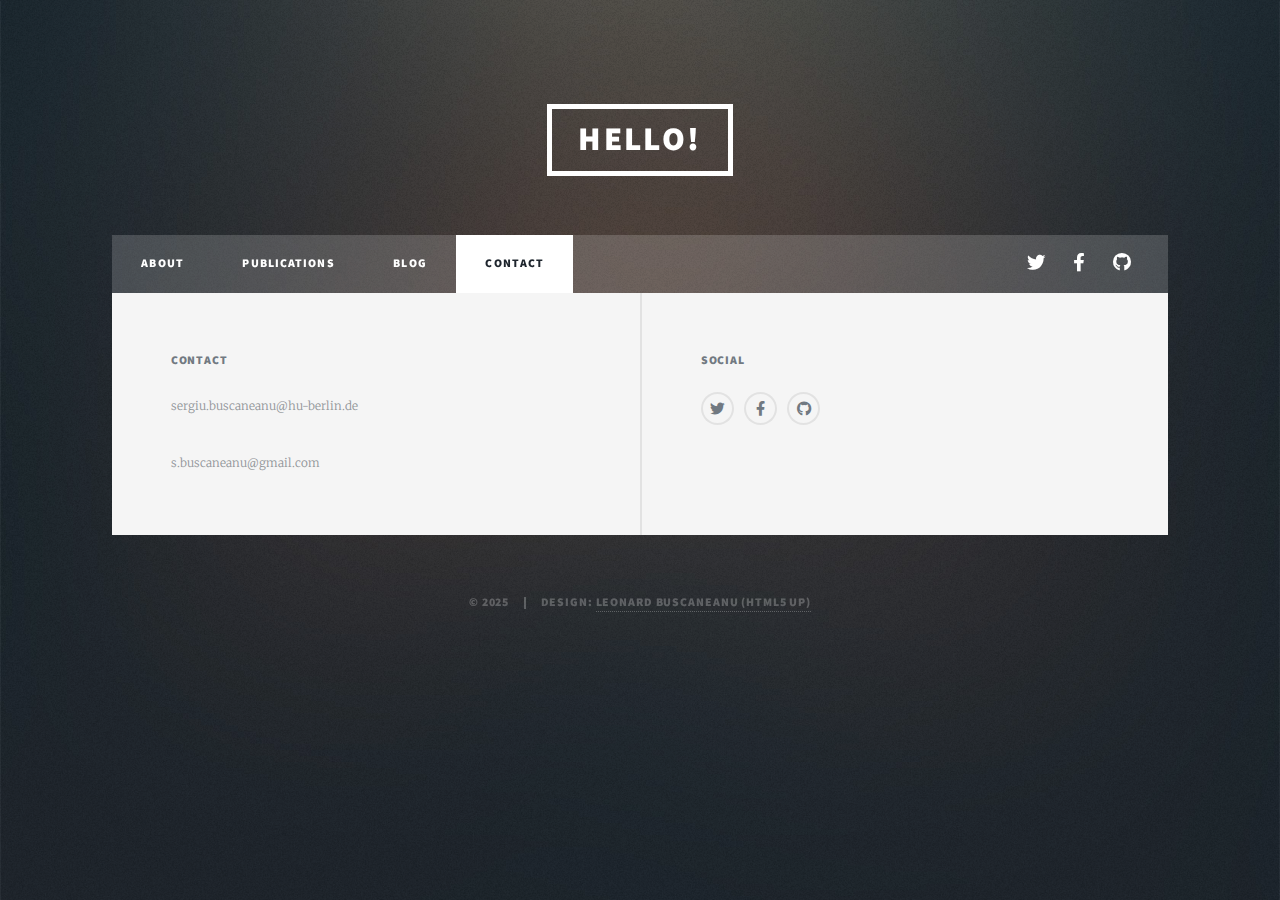
<file: contact.html>
<!DOCTYPE HTML>
<!--
    Massively by HTML5 UP
    html5up.net | @ajlkn
    Free for personal and commercial use under the CCA 3.0 license (html5up.net/license)
-->
<html>
    <head>
        <title>Generic Page - Massively by HTML5 UP</title>
        <meta charset="utf-8" />
        <meta name="viewport" content="width=device-width, initial-scale=1, user-scalable=no" />
        <link rel="stylesheet" href="assets/css/main.css" />
        <noscript><link rel="stylesheet" href="assets/css/noscript.css" /></noscript>
         <style>
  body { background-color: #f8f9fa !important; }
</style>


    </head>
    <body class="is-preload">

        <!-- Wrapper -->
            <div id="wrapper">

                <!-- Header -->
                    <header id="header">
                        <a href="index.html" class="logo">Hello!</a>
                    </header>

                <!-- Nav -->
                    <nav id="nav">
                        <ul class="links">
                            <li><a href="index.html">About</a></li>
                            <li><a href="generic.html">Publications</a></li>
                            <li><a href="elements.html">Blog</a></li>
                            <li class="active"><a href="contact.html">Contact</a></li>
                            
                        </ul>
                        <ul class="icons">
                            <li><a href="https://x.com/buscaneanu" class="icon brands fa-twitter"><span class="label">Twitter</span></a></li>
                            <li><a href="https://www.facebook.com/sergiu.buscaneanu" class="icon brands fa-facebook-f"><span class="label">Facebook</span></a></li>
                            <li><a href="https://github.com/serbux-ai" class="icon brands fa-github"><span class="label">GitHub</span></a></li>
                        </ul>
                    </nav>
                            
                    
                            </footer>

                    </div>

                <!-- Footer -->
                    <footer id="footer">

                            </section>
                            <section>
                                <h3>Contact</h3>
                                <p>sergiu.buscaneanu@hu-berlin.de </p> 
                                <p>s.buscaneanu@gmail.com </p> 
                            </section>
                            <section>
                                <h3>Social</h3>
                                <ul class="icons alt">
                                    <li><a href="https://x.com/buscaneanu" class="icon brands alt fa-twitter"><span class="label">Twitter</span></a></li>
                                    <li><a href="https://www.facebook.com/sergiu.buscaneanu" class="icon brands alt fa-facebook-f"><span class="label">Facebook</span></a></li>
                                    <li><a href="https://github.com/serbux-ai" class="icon brands alt fa-github"><span class="label">GitHub</span></a></li>
                                </ul>
                            </section>
                        </section>
                    </footer>

                <!-- Copyright -->
                    <div id="copyright">
                        <ul><li>&copy; 2025</li><li>Design: <a href="https://html5up.net">Leonard Buscaneanu (HTML5 UP)</a></li></ul>
                    </div>

            </div>

        <!-- Scripts -->
            <script src="assets/js/jquery.min.js"></script>
            <script src="assets/js/jquery.scrollex.min.js"></script>
            <script src="assets/js/jquery.scrolly.min.js"></script>
            <script src="assets/js/browser.min.js"></script>
            <script src="assets/js/breakpoints.min.js"></script>
            <script src="assets/js/util.js"></script>
            <script src="assets/js/main.js"></script>

            <script>
  window.addEventListener('load', () => {
    document.body.classList.add('loaded');
  });
</script>


    </body>
</html>
</file>
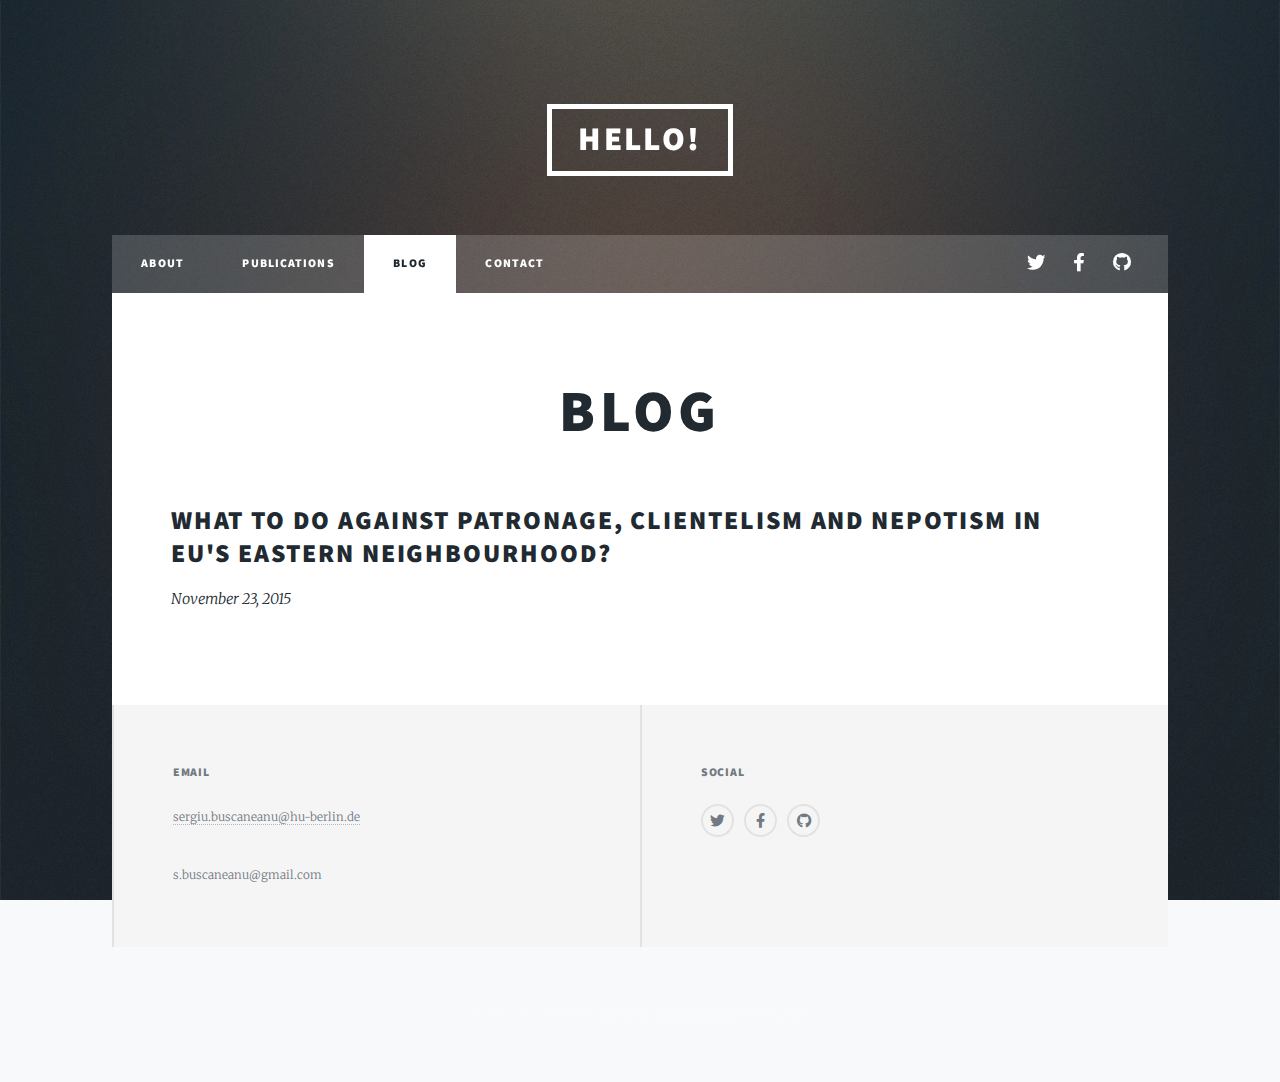
<file: elements.html>
<!DOCTYPE HTML>
<!--
	Massively by HTML5 UP
	html5up.net | @ajlkn
	Free for personal and commercial use under the CCA 3.0 license (html5up.net/license)
-->
<html>
	<head>
		<title>Elements Reference - Massively by HTML5 UP</title>
		<meta charset="utf-8" />
		<meta name="viewport" content="width=device-width, initial-scale=1, user-scalable=no" />
		<link rel="stylesheet" href="assets/css/main.css" />
		<noscript><link rel="stylesheet" href="assets/css/noscript.css" /></noscript>
         <style>
  body { background-color: #f8f9fa !important; }
</style>


	</head>
	<body class="is-preload">

		<!-- Wrapper -->
			<div id="wrapper">

				<!-- Header -->
					<header id="header">
						<a href="index.html" class="logo">Hello!</a>
					</header>

				<!-- Nav -->
					<nav id="nav">
						<ul class="links">
							<li><a href="index.html">About</a></li>
							<li><a href="generic.html">Publications</a></li>
							<li class="active"><a href="elements.html">Blog</a></li>
							<li><a href="contact.html">Contact</a></li>

						</ul>
						<ul class="icons">
							<li><a href="https://x.com/buscaneanu" class="icon brands fa-twitter"><span class="label">Twitter</span></a></li>
							<li><a href="https://www.facebook.com/sergiu.buscaneanu" class="icon brands fa-facebook-f"><span class="label">Facebook</span></a></li>
							<li><a href="https://github.com/serbux-ai" class="icon brands fa-github"><span class="label">GitHub</span></a></li>
						</ul>
					</nav>

				<!-- Main -->
					<div id="main">

						<!-- Post -->
							<section class="post">
								<header class="major">
									<h1><a href="https://www.sergiubuscaneanu.com/blog/what-to-do-against-patronage-clientelism-and-nepotism-in-eu-s-eastern">Blog<br />
									</h1>
								</header>


									<header>
										<h2>What To Do Against Patronage, Clientelism and Nepotism in EU's Eastern Neighbourhood?</h2>
										<p>November 23, 2015 </p>
									</header>
									




					</div>

				<!-- Footer -->
					<footer id="footer">

							</section>
							<section>
								<h3>Email</h3>
								<p><a href="https://www.sowi.hu-berlin.de/de/lehrbereiche/osteuropa/team/sergiu-buscaneanu">sergiu.buscaneanu@hu-berlin.de </p> <p>s.buscaneanu@gmail.com </p> 
									
								
									
								
								
							</section>
							<section>
								<h3>Social</h3>
								<ul class="icons alt">
									<li><a href="https://x.com/buscaneanu" class="icon brands alt fa-twitter"><span class="label">Twitter</span></a></li>
									<li><a href="https://www.facebook.com/sergiu.buscaneanu" class="icon brands alt fa-facebook-f"><span class="label">Facebook</span></a></li>
									<li><a href="https://github.com/serbux-ai" class="icon brands alt fa-github"><span class="label">GitHub</span></a></li>
								</ul>
							</section>
						</section>
					</footer>

				<!-- Copyright -->
					<div id="copyright">
						<ul><li>&copy; 2025</li><li>Design: <a href="https://html5up.net">Leonard Buscaneanu (HTML5 UP)</a></li></ul>
					</div>

			</div>

		<!-- Scripts -->
			<script src="assets/js/jquery.min.js"></script>
			<script src="assets/js/jquery.scrollex.min.js"></script>
			<script src="assets/js/jquery.scrolly.min.js"></script>
			<script src="assets/js/browser.min.js"></script>
			<script src="assets/js/breakpoints.min.js"></script>
			<script src="assets/js/util.js"></script>
			<script src="assets/js/main.js"></script>

			<script>
  window.addEventListener('load', () => {
    document.body.classList.add('loaded');
  });
</script>


	</body>
</html>
</file>
<file: assets/css/main.css>
@import url(fontawesome-all.min.css);
@import url("https://fonts.googleapis.com/css?family=Merriweather:300,700,300italic,700italic|Source+Sans+Pro:900");

/*
	Massively by HTML5 UP
	html5up.net | @ajlkn
	Free for personal and commercial use under the CCA 3.0 license (html5up.net/license)
*/

html, body, div, span, applet, object,
iframe, h1, h2, h3, h4, h5, h6, p, blockquote,
pre, a, abbr, acronym, address, big, cite,
code, del, dfn, em, img, ins, kbd, q, s, samp,
small, strike, strong, sub, sup, tt, var, b,
u, i, center, dl, dt, dd, ol, ul, li, fieldset,
form, label, legend, table, caption, tbody,
tfoot, thead, tr, th, td, article, aside,
canvas, details, embed, figure, figcaption,
footer, header, hgroup, menu, nav, output, ruby,
section, summary, time, mark, audio, video {
	margin: 0;
	padding: 0;
	border: 0;
	font-size: 100%;
	font: inherit;
	vertical-align: baseline;}

article, aside, details, figcaption, figure,
footer, header, hgroup, menu, nav, section {
	display: block;}

body {
	line-height: 1;
}

ol, ul {
	list-style: none;
}

blockquote, q {
	quotes: none;
}

	blockquote:before, blockquote:after, q:before, q:after {
		content: '';
		content: none;
	}

	/* Immer sichtbar, sofort, ohne Diskussion 😤 */
html, body {
  background-color: #f8f9fa !important; /* oder dein Wunschhintergrund */
  margin: 0 !important;
  padding: 0 !important;
  scroll-behavior: smooth !important;
  transition: none !important;
}


#intro::before {
	content: '' !important;
	position: absolute !important;
	top: 0; left: 0;
	width: 100%; height: 100%;
	background-image: 
		linear-gradient(
			to bottom,
			rgba(0, 0, 0, 0.5) 0%,     /* dunkler Overlay ganz oben */
			rgba(0, 0, 0, 0.5) 7%,     /* Schatten bleibt nur 5% hoch */
			transparent 20%,           /* schneller Übergang zu transparent */
			#1e252d 40%,               /* schneller Übergang zu Farbe */
			#1e252d 100%
		),
		url('https://1598866.fs1.hubspotusercontent-na1.net/hub/1598866/hubfs/Assets_Legal_Pack/group-11-3.png?width=1500&name=group-11-3.png');
	background-size: 130% auto !important;
	background-position: top center !important;
	background-repeat: no-repeat !important;
	opacity: 0.7 !important;
	z-index: -1 !important;
	background-attachment: fixed !important;
	transition: none !important; /* Keine Animation, Overlay bleibt immer */
}




body {
  opacity: 0;
  transition: opacity 0.3s ease-in-out;
}

body.loaded {
  opacity: 1;
}



/* Basic */

	@-ms-viewport {
		width: device-width;
	}

	body {
		-ms-overflow-style: scrollbar;
	}

	@media screen and (max-width: 480px) {

		html, body {
			min-width: 320px;
		}

	}

	html {
		box-sizing: border-box;
	}

	*, *:before, *:after {
		box-sizing: inherit;
	}



		body.is-preload *, body.is-preload *:before, body.is-preload *:after {
			-moz-animation: none !important;
			-webkit-animation: none !important;
			-ms-animation: none !important;
			animation: none !important;
			-moz-transition: none !important;
			-webkit-transition: none !important;
			-ms-transition: none !important;
			transition: none !important;
		}

/* Type */

	html {
		font-size: 16pt;
	}

		@media screen and (max-width: 1680px) {

			html {
				font-size: 12pt;
			}

		}

		@media screen and (max-width: 1280px) {

			html {
				font-size: 11pt;
			}

		}

		@media screen and (max-width: 360px) {

			html {
				font-size: 10pt;
			}

		}

	body {
		color: #212931;
	}

	body, input, select, textarea {
		font-family: "Merriweather", Georgia, serif;
		font-weight: 300;
		font-size: 1rem;
		line-height: 2.375;
	}

	a {
		-moz-transition: color 0.2s ease-in-out, background-color 0.2s ease-in-out, border-color 0.2s ease-in-out, box-shadow 0.2s ease-in-out;
		-webkit-transition: color 0.2s ease-in-out, background-color 0.2s ease-in-out, border-color 0.2s ease-in-out, box-shadow 0.2s ease-in-out;
		-ms-transition: color 0.2s ease-in-out, background-color 0.2s ease-in-out, border-color 0.2s ease-in-out, box-shadow 0.2s ease-in-out;
		transition: color 0.2s ease-in-out, background-color 0.2s ease-in-out, border-color 0.2s ease-in-out, box-shadow 0.2s ease-in-out;
		border-bottom: dotted 1px;
		text-decoration: none;
	}

		a:hover {
			border-bottom-color: transparent;
		}

	strong, b {
		font-weight: 600;
	}

	em, i {
		font-style: italic;
	}

	p {
		text-align: justify;
		margin: 0 0 2rem 0;
	}

	h1, h2, h3, h4, h5, h6 {
		font-family: "Source Sans Pro", Helvetica, sans-serif;
		font-weight: 900;
		line-height: 1.5;
		letter-spacing: 0.075em;
		text-transform: uppercase;
		margin: 0 0 1rem 0;
	}

		h1 a, h2 a, h3 a, h4 a, h5 a, h6 a {
			border-bottom: 0;
			color: inherit;
			text-decoration: none;
		}

	h1 {
		font-size: 4rem;
		line-height: 1.1;
		margin: 0 0 2rem 0;
	}

	h2 {
		font-size: 1.75rem;
		line-height: 1.3;
		margin: 0 0 1.5rem 0;
	}

	h3 {
		font-size: 1.25rem;
		margin: 0 0 1.5rem 0;
	}

	h4 {
		font-size: 1rem;
	}

	h5 {
		font-size: 0.9rem;
	}

	h6 {
		font-size: 0.8rem;
	}

	sub {
		font-size: 0.8rem;
		position: relative;
		top: 0.5rem;
	}

	sup {
		font-size: 0.8rem;
		position: relative;
		top: -0.5rem;
	}

	blockquote {
		border-left: solid 4px;
		font-style: italic;
		margin: 0 0 2rem 0;
		padding: 0.5rem 0 0.5rem 2rem;
	}

	code {
		border: solid 2px;
		font-family: "Courier New", monospace;
		font-size: 0.9rem;
		margin: 0 0.25rem;
		padding: 0.25rem 0.65rem;
	}

	pre {
		-webkit-overflow-scrolling: touch;
		font-family: "Courier New", monospace;
		font-size: 0.9rem;
		margin: 0 0 2rem 0;
	}

		pre code {
			display: block;
			line-height: 1.75;
			padding: 1rem 1.5rem;
			overflow-x: auto;
		}

	hr {
		border: 0;
		border-bottom: solid 2px;
		margin: 3rem 0;
	}

		hr.major {
			margin: 5rem 0;
		}

	.align-left {
		text-align: left;
	}

	.align-center {
		text-align: center;
	}

	.align-right {
		text-align: right;
	}

	input, select, textarea {
		color: #212931;
	}

	a {
		color: #212931;
		border-bottom-color: rgba(33, 41, 49, 0.5);
	}

		a:hover {
			border-bottom-color: transparent;
			color: #18bfef !important;
		}

	strong, b {
		color: #212931;
	}

	h1, h2, h3, h4, h5, h6 {
		color: #212931;
	}

	blockquote {
		border-left-color: #eeeeee;
	}

	code {
		background: rgba(220, 220, 220, 0.25);
		border-color: #eeeeee;
	}

	hr {
		border-bottom-color: #eeeeee;
	}

/* Row */

	.row {
		display: flex;
		flex-wrap: wrap;
		box-sizing: border-box;
		align-items: stretch;
	}

		.row > * {
			box-sizing: border-box;
		}

		.row.gtr-uniform > * > :last-child {
			margin-bottom: 0;
		}

		.row.aln-left {
			justify-content: flex-start;
		}

		.row.aln-center {
			justify-content: center;
		}

		.row.aln-right {
			justify-content: flex-end;
		}

		.row.aln-top {
			align-items: flex-start;
		}

		.row.aln-middle {
			align-items: center;
		}

		.row.aln-bottom {
			align-items: flex-end;
		}

		.row > .imp {
			order: -1;
		}

		.row > .col-1 {
			width: 8.33333%;
		}

		.row > .off-1 {
			margin-left: 8.33333%;
		}

		.row > .col-2 {
			width: 16.66667%;
		}

		.row > .off-2 {
			margin-left: 16.66667%;
		}

		.row > .col-3 {
			width: 25%;
		}

		.row > .off-3 {
			margin-left: 25%;
		}

		.row > .col-4 {
			width: 33.33333%;
		}

		.row > .off-4 {
			margin-left: 33.33333%;
		}

		.row > .col-5 {
			width: 41.66667%;
		}

		.row > .off-5 {
			margin-left: 41.66667%;
		}

		.row > .col-6 {
			width: 50%;
		}

		.row > .off-6 {
			margin-left: 50%;
		}

		.row > .col-7 {
			width: 58.33333%;
		}

		.row > .off-7 {
			margin-left: 58.33333%;
		}

		.row > .col-8 {
			width: 66.66667%;
		}

		.row > .off-8 {
			margin-left: 66.66667%;
		}

		.row > .col-9 {
			width: 75%;
		}

		.row > .off-9 {
			margin-left: 75%;
		}

		.row > .col-10 {
			width: 83.33333%;
		}

		.row > .off-10 {
			margin-left: 83.33333%;
		}

		.row > .col-11 {
			width: 91.66667%;
		}

		.row > .off-11 {
			margin-left: 91.66667%;
		}

		.row > .col-12 {
			width: 100%;
		}

		.row > .off-12 {
			margin-left: 100%;
		}

		.row.gtr-0 {
			margin-top: 0;
			margin-left: 0rem;
		}

			.row.gtr-0 > * {
				padding: 0 0 0 0rem;
			}

			.row.gtr-0.gtr-uniform {
				margin-top: 0rem;
			}

				.row.gtr-0.gtr-uniform > * {
					padding-top: 0rem;
				}

		.row.gtr-25 {
			margin-top: 0;
			margin-left: -0.375rem;
		}

			.row.gtr-25 > * {
				padding: 0 0 0 0.375rem;
			}

			.row.gtr-25.gtr-uniform {
				margin-top: -0.375rem;
			}

				.row.gtr-25.gtr-uniform > * {
					padding-top: 0.375rem;
				}

		.row.gtr-50 {
			margin-top: 0;
			margin-left: -0.75rem;
		}

			.row.gtr-50 > * {
				padding: 0 0 0 0.75rem;
			}

			.row.gtr-50.gtr-uniform {
				margin-top: -0.75rem;
			}

				.row.gtr-50.gtr-uniform > * {
					padding-top: 0.75rem;
				}

		.row {
			margin-top: 0;
			margin-left: -1.5rem;
		}

			.row > * {
				padding: 0 0 0 1.5rem;
			}

			.row.gtr-uniform {
				margin-top: -1.5rem;
			}

				.row.gtr-uniform > * {
					padding-top: 1.5rem;
				}

		.row.gtr-150 {
			margin-top: 0;
			margin-left: -2.25rem;
		}

			.row.gtr-150 > * {
				padding: 0 0 0 2.25rem;
			}

			.row.gtr-150.gtr-uniform {
				margin-top: -2.25rem;
			}

				.row.gtr-150.gtr-uniform > * {
					padding-top: 2.25rem;
				}

		.row.gtr-200 {
			margin-top: 0;
			margin-left: -3rem;
		}

			.row.gtr-200 > * {
				padding: 0 0 0 3rem;
			}

			.row.gtr-200.gtr-uniform {
				margin-top: -3rem;
			}

				.row.gtr-200.gtr-uniform > * {
					padding-top: 3rem;
				}

		@media screen and (max-width: 1680px) {

			.row {
				display: flex;
				flex-wrap: wrap;
				box-sizing: border-box;
				align-items: stretch;
			}

				.row > * {
					box-sizing: border-box;
				}

				.row.gtr-uniform > * > :last-child {
					margin-bottom: 0;
				}

				.row.aln-left {
					justify-content: flex-start;
				}

				.row.aln-center {
					justify-content: center;
				}

				.row.aln-right {
					justify-content: flex-end;
				}

				.row.aln-top {
					align-items: flex-start;
				}

				.row.aln-middle {
					align-items: center;
				}

				.row.aln-bottom {
					align-items: flex-end;
				}

				.row > .imp-xlarge {
					order: -1;
				}

				.row > .col-1-xlarge {
					width: 8.33333%;
				}

				.row > .off-1-xlarge {
					margin-left: 8.33333%;
				}

				.row > .col-2-xlarge {
					width: 16.66667%;
				}

				.row > .off-2-xlarge {
					margin-left: 16.66667%;
				}

				.row > .col-3-xlarge {
					width: 25%;
				}

				.row > .off-3-xlarge {
					margin-left: 25%;
				}

				.row > .col-4-xlarge {
					width: 33.33333%;
				}

				.row > .off-4-xlarge {
					margin-left: 33.33333%;
				}

				.row > .col-5-xlarge {
					width: 41.66667%;
				}

				.row > .off-5-xlarge {
					margin-left: 41.66667%;
				}

				.row > .col-6-xlarge {
					width: 50%;
				}

				.row > .off-6-xlarge {
					margin-left: 50%;
				}

				.row > .col-7-xlarge {
					width: 58.33333%;
				}

				.row > .off-7-xlarge {
					margin-left: 58.33333%;
				}

				.row > .col-8-xlarge {
					width: 66.66667%;
				}

				.row > .off-8-xlarge {
					margin-left: 66.66667%;
				}

				.row > .col-9-xlarge {
					width: 75%;
				}

				.row > .off-9-xlarge {
					margin-left: 75%;
				}

				.row > .col-10-xlarge {
					width: 83.33333%;
				}

				.row > .off-10-xlarge {
					margin-left: 83.33333%;
				}

				.row > .col-11-xlarge {
					width: 91.66667%;
				}

				.row > .off-11-xlarge {
					margin-left: 91.66667%;
				}

				.row > .col-12-xlarge {
					width: 100%;
				}

				.row > .off-12-xlarge {
					margin-left: 100%;
				}

				.row.gtr-0 {
					margin-top: 0;
					margin-left: 0rem;
				}

					.row.gtr-0 > * {
						padding: 0 0 0 0rem;
					}

					.row.gtr-0.gtr-uniform {
						margin-top: 0rem;
					}

						.row.gtr-0.gtr-uniform > * {
							padding-top: 0rem;
						}

				.row.gtr-25 {
					margin-top: 0;
					margin-left: -0.375rem;
				}

					.row.gtr-25 > * {
						padding: 0 0 0 0.375rem;
					}

					.row.gtr-25.gtr-uniform {
						margin-top: -0.375rem;
					}

						.row.gtr-25.gtr-uniform > * {
							padding-top: 0.375rem;
						}

				.row.gtr-50 {
					margin-top: 0;
					margin-left: -0.75rem;
				}

					.row.gtr-50 > * {
						padding: 0 0 0 0.75rem;
					}

					.row.gtr-50.gtr-uniform {
						margin-top: -0.75rem;
					}

						.row.gtr-50.gtr-uniform > * {
							padding-top: 0.75rem;
						}

				.row {
					margin-top: 0;
					margin-left: -1.5rem;
				}

					.row > * {
						padding: 0 0 0 1.5rem;
					}

					.row.gtr-uniform {
						margin-top: -1.5rem;
					}

						.row.gtr-uniform > * {
							padding-top: 1.5rem;
						}

				.row.gtr-150 {
					margin-top: 0;
					margin-left: -2.25rem;
				}

					.row.gtr-150 > * {
						padding: 0 0 0 2.25rem;
					}

					.row.gtr-150.gtr-uniform {
						margin-top: -2.25rem;
					}

						.row.gtr-150.gtr-uniform > * {
							padding-top: 2.25rem;
						}

				.row.gtr-200 {
					margin-top: 0;
					margin-left: -3rem;
				}

					.row.gtr-200 > * {
						padding: 0 0 0 3rem;
					}

					.row.gtr-200.gtr-uniform {
						margin-top: -3rem;
					}

						.row.gtr-200.gtr-uniform > * {
							padding-top: 3rem;
						}

		}

		@media screen and (max-width: 1280px) {

			.row {
				display: flex;
				flex-wrap: wrap;
				box-sizing: border-box;
				align-items: stretch;
			}

				.row > * {
					box-sizing: border-box;
				}

				.row.gtr-uniform > * > :last-child {
					margin-bottom: 0;
				}

				.row.aln-left {
					justify-content: flex-start;
				}

				.row.aln-center {
					justify-content: center;
				}

				.row.aln-right {
					justify-content: flex-end;
				}

				.row.aln-top {
					align-items: flex-start;
				}

				.row.aln-middle {
					align-items: center;
				}

				.row.aln-bottom {
					align-items: flex-end;
				}

				.row > .imp-large {
					order: -1;
				}

				.row > .col-1-large {
					width: 8.33333%;
				}

				.row > .off-1-large {
					margin-left: 8.33333%;
				}

				.row > .col-2-large {
					width: 16.66667%;
				}

				.row > .off-2-large {
					margin-left: 16.66667%;
				}

				.row > .col-3-large {
					width: 25%;
				}

				.row > .off-3-large {
					margin-left: 25%;
				}

				.row > .col-4-large {
					width: 33.33333%;
				}

				.row > .off-4-large {
					margin-left: 33.33333%;
				}

				.row > .col-5-large {
					width: 41.66667%;
				}

				.row > .off-5-large {
					margin-left: 41.66667%;
				}

				.row > .col-6-large {
					width: 50%;
				}

				.row > .off-6-large {
					margin-left: 50%;
				}

				.row > .col-7-large {
					width: 58.33333%;
				}

				.row > .off-7-large {
					margin-left: 58.33333%;
				}

				.row > .col-8-large {
					width: 66.66667%;
				}

				.row > .off-8-large {
					margin-left: 66.66667%;
				}

				.row > .col-9-large {
					width: 75%;
				}

				.row > .off-9-large {
					margin-left: 75%;
				}

				.row > .col-10-large {
					width: 83.33333%;
				}

				.row > .off-10-large {
					margin-left: 83.33333%;
				}

				.row > .col-11-large {
					width: 91.66667%;
				}

				.row > .off-11-large {
					margin-left: 91.66667%;
				}

				.row > .col-12-large {
					width: 100%;
				}

				.row > .off-12-large {
					margin-left: 100%;
				}

				.row.gtr-0 {
					margin-top: 0;
					margin-left: 0rem;
				}

					.row.gtr-0 > * {
						padding: 0 0 0 0rem;
					}

					.row.gtr-0.gtr-uniform {
						margin-top: 0rem;
					}

						.row.gtr-0.gtr-uniform > * {
							padding-top: 0rem;
						}

				.row.gtr-25 {
					margin-top: 0;
					margin-left: -0.375rem;
				}

					.row.gtr-25 > * {
						padding: 0 0 0 0.375rem;
					}

					.row.gtr-25.gtr-uniform {
						margin-top: -0.375rem;
					}

						.row.gtr-25.gtr-uniform > * {
							padding-top: 0.375rem;
						}

				.row.gtr-50 {
					margin-top: 0;
					margin-left: -0.75rem;
				}

					.row.gtr-50 > * {
						padding: 0 0 0 0.75rem;
					}

					.row.gtr-50.gtr-uniform {
						margin-top: -0.75rem;
					}

						.row.gtr-50.gtr-uniform > * {
							padding-top: 0.75rem;
						}

				.row {
					margin-top: 0;
					margin-left: -1.5rem;
				}

					.row > * {
						padding: 0 0 0 1.5rem;
					}

					.row.gtr-uniform {
						margin-top: -1.5rem;
					}

						.row.gtr-uniform > * {
							padding-top: 1.5rem;
						}

				.row.gtr-150 {
					margin-top: 0;
					margin-left: -2.25rem;
				}

					.row.gtr-150 > * {
						padding: 0 0 0 2.25rem;
					}

					.row.gtr-150.gtr-uniform {
						margin-top: -2.25rem;
					}

						.row.gtr-150.gtr-uniform > * {
							padding-top: 2.25rem;
						}

				.row.gtr-200 {
					margin-top: 0;
					margin-left: -3rem;
				}

					.row.gtr-200 > * {
						padding: 0 0 0 3rem;
					}

					.row.gtr-200.gtr-uniform {
						margin-top: -3rem;
					}

						.row.gtr-200.gtr-uniform > * {
							padding-top: 3rem;
						}

		}

		@media screen and (max-width: 980px) {

			.row {
				display: flex;
				flex-wrap: wrap;
				box-sizing: border-box;
				align-items: stretch;
			}

				.row > * {
					box-sizing: border-box;
				}

				.row.gtr-uniform > * > :last-child {
					margin-bottom: 0;
				}

				.row.aln-left {
					justify-content: flex-start;
				}

				.row.aln-center {
					justify-content: center;
				}

				.row.aln-right {
					justify-content: flex-end;
				}

				.row.aln-top {
					align-items: flex-start;
				}

				.row.aln-middle {
					align-items: center;
				}

				.row.aln-bottom {
					align-items: flex-end;
				}

				.row > .imp-medium {
					order: -1;
				}

				.row > .col-1-medium {
					width: 8.33333%;
				}

				.row > .off-1-medium {
					margin-left: 8.33333%;
				}

				.row > .col-2-medium {
					width: 16.66667%;
				}

				.row > .off-2-medium {
					margin-left: 16.66667%;
				}

				.row > .col-3-medium {
					width: 25%;
				}

				.row > .off-3-medium {
					margin-left: 25%;
				}

				.row > .col-4-medium {
					width: 33.33333%;
				}

				.row > .off-4-medium {
					margin-left: 33.33333%;
				}

				.row > .col-5-medium {
					width: 41.66667%;
				}

				.row > .off-5-medium {
					margin-left: 41.66667%;
				}

				.row > .col-6-medium {
					width: 50%;
				}

				.row > .off-6-medium {
					margin-left: 50%;
				}

				.row > .col-7-medium {
					width: 58.33333%;
				}

				.row > .off-7-medium {
					margin-left: 58.33333%;
				}

				.row > .col-8-medium {
					width: 66.66667%;
				}

				.row > .off-8-medium {
					margin-left: 66.66667%;
				}

				.row > .col-9-medium {
					width: 75%;
				}

				.row > .off-9-medium {
					margin-left: 75%;
				}

				.row > .col-10-medium {
					width: 83.33333%;
				}

				.row > .off-10-medium {
					margin-left: 83.33333%;
				}

				.row > .col-11-medium {
					width: 91.66667%;
				}

				.row > .off-11-medium {
					margin-left: 91.66667%;
				}

				.row > .col-12-medium {
					width: 100%;
				}

				.row > .off-12-medium {
					margin-left: 100%;
				}

				.row.gtr-0 {
					margin-top: 0;
					margin-left: 0rem;
				}

					.row.gtr-0 > * {
						padding: 0 0 0 0rem;
					}

					.row.gtr-0.gtr-uniform {
						margin-top: 0rem;
					}

						.row.gtr-0.gtr-uniform > * {
							padding-top: 0rem;
						}

				.row.gtr-25 {
					margin-top: 0;
					margin-left: -0.375rem;
				}

					.row.gtr-25 > * {
						padding: 0 0 0 0.375rem;
					}

					.row.gtr-25.gtr-uniform {
						margin-top: -0.375rem;
					}

						.row.gtr-25.gtr-uniform > * {
							padding-top: 0.375rem;
						}

				.row.gtr-50 {
					margin-top: 0;
					margin-left: -0.75rem;
				}

					.row.gtr-50 > * {
						padding: 0 0 0 0.75rem;
					}

					.row.gtr-50.gtr-uniform {
						margin-top: -0.75rem;
					}

						.row.gtr-50.gtr-uniform > * {
							padding-top: 0.75rem;
						}

				.row {
					margin-top: 0;
					margin-left: -1.5rem;
				}

					.row > * {
						padding: 0 0 0 1.5rem;
					}

					.row.gtr-uniform {
						margin-top: -1.5rem;
					}

						.row.gtr-uniform > * {
							padding-top: 1.5rem;
						}

				.row.gtr-150 {
					margin-top: 0;
					margin-left: -2.25rem;
				}

					.row.gtr-150 > * {
						padding: 0 0 0 2.25rem;
					}

					.row.gtr-150.gtr-uniform {
						margin-top: -2.25rem;
					}

						.row.gtr-150.gtr-uniform > * {
							padding-top: 2.25rem;
						}

				.row.gtr-200 {
					margin-top: 0;
					margin-left: -3rem;
				}

					.row.gtr-200 > * {
						padding: 0 0 0 3rem;
					}

					.row.gtr-200.gtr-uniform {
						margin-top: -3rem;
					}

						.row.gtr-200.gtr-uniform > * {
							padding-top: 3rem;
						}

		}

		@media screen and (max-width: 736px) {

			.row {
				display: flex;
				flex-wrap: wrap;
				box-sizing: border-box;
				align-items: stretch;
			}

				.row > * {
					box-sizing: border-box;
				}

				.row.gtr-uniform > * > :last-child {
					margin-bottom: 0;
				}

				.row.aln-left {
					justify-content: flex-start;
				}

				.row.aln-center {
					justify-content: center;
				}

				.row.aln-right {
					justify-content: flex-end;
				}

				.row.aln-top {
					align-items: flex-start;
				}

				.row.aln-middle {
					align-items: center;
				}

				.row.aln-bottom {
					align-items: flex-end;
				}

				.row > .imp-small {
					order: -1;
				}

				.row > .col-1-small {
					width: 8.33333%;
				}

				.row > .off-1-small {
					margin-left: 8.33333%;
				}

				.row > .col-2-small {
					width: 16.66667%;
				}

				.row > .off-2-small {
					margin-left: 16.66667%;
				}

				.row > .col-3-small {
					width: 25%;
				}

				.row > .off-3-small {
					margin-left: 25%;
				}

				.row > .col-4-small {
					width: 33.33333%;
				}

				.row > .off-4-small {
					margin-left: 33.33333%;
				}

				.row > .col-5-small {
					width: 41.66667%;
				}

				.row > .off-5-small {
					margin-left: 41.66667%;
				}

				.row > .col-6-small {
					width: 50%;
				}

				.row > .off-6-small {
					margin-left: 50%;
				}

				.row > .col-7-small {
					width: 58.33333%;
				}

				.row > .off-7-small {
					margin-left: 58.33333%;
				}

				.row > .col-8-small {
					width: 66.66667%;
				}

				.row > .off-8-small {
					margin-left: 66.66667%;
				}

				.row > .col-9-small {
					width: 75%;
				}

				.row > .off-9-small {
					margin-left: 75%;
				}

				.row > .col-10-small {
					width: 83.33333%;
				}

				.row > .off-10-small {
					margin-left: 83.33333%;
				}

				.row > .col-11-small {
					width: 91.66667%;
				}

				.row > .off-11-small {
					margin-left: 91.66667%;
				}

				.row > .col-12-small {
					width: 100%;
				}

				.row > .off-12-small {
					margin-left: 100%;
				}

				.row.gtr-0 {
					margin-top: 0;
					margin-left: 0rem;
				}

					.row.gtr-0 > * {
						padding: 0 0 0 0rem;
					}

					.row.gtr-0.gtr-uniform {
						margin-top: 0rem;
					}

						.row.gtr-0.gtr-uniform > * {
							padding-top: 0rem;
						}

				.row.gtr-25 {
					margin-top: 0;
					margin-left: -0.375rem;
				}

					.row.gtr-25 > * {
						padding: 0 0 0 0.375rem;
					}

					.row.gtr-25.gtr-uniform {
						margin-top: -0.375rem;
					}

						.row.gtr-25.gtr-uniform > * {
							padding-top: 0.375rem;
						}

				.row.gtr-50 {
					margin-top: 0;
					margin-left: -0.75rem;
				}

					.row.gtr-50 > * {
						padding: 0 0 0 0.75rem;
					}

					.row.gtr-50.gtr-uniform {
						margin-top: -0.75rem;
					}

						.row.gtr-50.gtr-uniform > * {
							padding-top: 0.75rem;
						}

				.row {
					margin-top: 0;
					margin-left: -1.5rem;
				}

					.row > * {
						padding: 0 0 0 1.5rem;
					}

					.row.gtr-uniform {
						margin-top: -1.5rem;
					}

						.row.gtr-uniform > * {
							padding-top: 1.5rem;
						}

				.row.gtr-150 {
					margin-top: 0;
					margin-left: -2.25rem;
				}

					.row.gtr-150 > * {
						padding: 0 0 0 2.25rem;
					}

					.row.gtr-150.gtr-uniform {
						margin-top: -2.25rem;
					}

						.row.gtr-150.gtr-uniform > * {
							padding-top: 2.25rem;
						}

				.row.gtr-200 {
					margin-top: 0;
					margin-left: -3rem;
				}

					.row.gtr-200 > * {
						padding: 0 0 0 3rem;
					}

					.row.gtr-200.gtr-uniform {
						margin-top: -3rem;
					}

						.row.gtr-200.gtr-uniform > * {
							padding-top: 3rem;
						}

		}

		@media screen and (max-width: 480px) {

			.row {
				display: flex;
				flex-wrap: wrap;
				box-sizing: border-box;
				align-items: stretch;
			}

				.row > * {
					box-sizing: border-box;
				}

				.row.gtr-uniform > * > :last-child {
					margin-bottom: 0;
				}

				.row.aln-left {
					justify-content: flex-start;
				}

				.row.aln-center {
					justify-content: center;
				}

				.row.aln-right {
					justify-content: flex-end;
				}

				.row.aln-top {
					align-items: flex-start;
				}

				.row.aln-middle {
					align-items: center;
				}

				.row.aln-bottom {
					align-items: flex-end;
				}

				.row > .imp-xsmall {
					order: -1;
				}

				.row > .col-1-xsmall {
					width: 8.33333%;
				}

				.row > .off-1-xsmall {
					margin-left: 8.33333%;
				}

				.row > .col-2-xsmall {
					width: 16.66667%;
				}

				.row > .off-2-xsmall {
					margin-left: 16.66667%;
				}

				.row > .col-3-xsmall {
					width: 25%;
				}

				.row > .off-3-xsmall {
					margin-left: 25%;
				}

				.row > .col-4-xsmall {
					width: 33.33333%;
				}

				.row > .off-4-xsmall {
					margin-left: 33.33333%;
				}

				.row > .col-5-xsmall {
					width: 41.66667%;
				}

				.row > .off-5-xsmall {
					margin-left: 41.66667%;
				}

				.row > .col-6-xsmall {
					width: 50%;
				}

				.row > .off-6-xsmall {
					margin-left: 50%;
				}

				.row > .col-7-xsmall {
					width: 58.33333%;
				}

				.row > .off-7-xsmall {
					margin-left: 58.33333%;
				}

				.row > .col-8-xsmall {
					width: 66.66667%;
				}

				.row > .off-8-xsmall {
					margin-left: 66.66667%;
				}

				.row > .col-9-xsmall {
					width: 75%;
				}

				.row > .off-9-xsmall {
					margin-left: 75%;
				}

				.row > .col-10-xsmall {
					width: 83.33333%;
				}

				.row > .off-10-xsmall {
					margin-left: 83.33333%;
				}

				.row > .col-11-xsmall {
					width: 91.66667%;
				}

				.row > .off-11-xsmall {
					margin-left: 91.66667%;
				}

				.row > .col-12-xsmall {
					width: 100%;
				}

				.row > .off-12-xsmall {
					margin-left: 100%;
				}

				.row.gtr-0 {
					margin-top: 0;
					margin-left: 0rem;
				}

					.row.gtr-0 > * {
						padding: 0 0 0 0rem;
					}

					.row.gtr-0.gtr-uniform {
						margin-top: 0rem;
					}

						.row.gtr-0.gtr-uniform > * {
							padding-top: 0rem;
						}

				.row.gtr-25 {
					margin-top: 0;
					margin-left: -0.375rem;
				}

					.row.gtr-25 > * {
						padding: 0 0 0 0.375rem;
					}

					.row.gtr-25.gtr-uniform {
						margin-top: -0.375rem;
					}

						.row.gtr-25.gtr-uniform > * {
							padding-top: 0.375rem;
						}

				.row.gtr-50 {
					margin-top: 0;
					margin-left: -0.75rem;
				}

					.row.gtr-50 > * {
						padding: 0 0 0 0.75rem;
					}

					.row.gtr-50.gtr-uniform {
						margin-top: -0.75rem;
					}

						.row.gtr-50.gtr-uniform > * {
							padding-top: 0.75rem;
						}

				.row {
					margin-top: 0;
					margin-left: -1.5rem;
				}

					.row > * {
						padding: 0 0 0 1.5rem;
					}

					.row.gtr-uniform {
						margin-top: -1.5rem;
					}

						.row.gtr-uniform > * {
							padding-top: 1.5rem;
						}

				.row.gtr-150 {
					margin-top: 0;
					margin-left: -2.25rem;
				}

					.row.gtr-150 > * {
						padding: 0 0 0 2.25rem;
					}

					.row.gtr-150.gtr-uniform {
						margin-top: -2.25rem;
					}

						.row.gtr-150.gtr-uniform > * {
							padding-top: 2.25rem;
						}

				.row.gtr-200 {
					margin-top: 0;
					margin-left: -3rem;
				}

					.row.gtr-200 > * {
						padding: 0 0 0 3rem;
					}

					.row.gtr-200.gtr-uniform {
						margin-top: -3rem;
					}

						.row.gtr-200.gtr-uniform > * {
							padding-top: 3rem;
						}

		}

		@media screen and (max-width: 360px) {

			.row {
				display: flex;
				flex-wrap: wrap;
				box-sizing: border-box;
				align-items: stretch;
			}

				.row > * {
					box-sizing: border-box;
				}

				.row.gtr-uniform > * > :last-child {
					margin-bottom: 0;
				}

				.row.aln-left {
					justify-content: flex-start;
				}

				.row.aln-center {
					justify-content: center;
				}

				.row.aln-right {
					justify-content: flex-end;
				}

				.row.aln-top {
					align-items: flex-start;
				}

				.row.aln-middle {
					align-items: center;
				}

				.row.aln-bottom {
					align-items: flex-end;
				}

				.row > .imp-xxsmall {
					order: -1;
				}

				.row > .col-1-xxsmall {
					width: 8.33333%;
				}

				.row > .off-1-xxsmall {
					margin-left: 8.33333%;
				}

				.row > .col-2-xxsmall {
					width: 16.66667%;
				}

				.row > .off-2-xxsmall {
					margin-left: 16.66667%;
				}

				.row > .col-3-xxsmall {
					width: 25%;
				}

				.row > .off-3-xxsmall {
					margin-left: 25%;
				}

				.row > .col-4-xxsmall {
					width: 33.33333%;
				}

				.row > .off-4-xxsmall {
					margin-left: 33.33333%;
				}

				.row > .col-5-xxsmall {
					width: 41.66667%;
				}

				.row > .off-5-xxsmall {
					margin-left: 41.66667%;
				}

				.row > .col-6-xxsmall {
					width: 50%;
				}

				.row > .off-6-xxsmall {
					margin-left: 50%;
				}

				.row > .col-7-xxsmall {
					width: 58.33333%;
				}

				.row > .off-7-xxsmall {
					margin-left: 58.33333%;
				}

				.row > .col-8-xxsmall {
					width: 66.66667%;
				}

				.row > .off-8-xxsmall {
					margin-left: 66.66667%;
				}

				.row > .col-9-xxsmall {
					width: 75%;
				}

				.row > .off-9-xxsmall {
					margin-left: 75%;
				}

				.row > .col-10-xxsmall {
					width: 83.33333%;
				}

				.row > .off-10-xxsmall {
					margin-left: 83.33333%;
				}

				.row > .col-11-xxsmall {
					width: 91.66667%;
				}

				.row > .off-11-xxsmall {
					margin-left: 91.66667%;
				}

				.row > .col-12-xxsmall {
					width: 100%;
				}

				.row > .off-12-xxsmall {
					margin-left: 100%;
				}

				.row.gtr-0 {
					margin-top: 0;
					margin-left: 0rem;
				}

					.row.gtr-0 > * {
						padding: 0 0 0 0rem;
					}

					.row.gtr-0.gtr-uniform {
						margin-top: 0rem;
					}

						.row.gtr-0.gtr-uniform > * {
							padding-top: 0rem;
						}

				.row.gtr-25 {
					margin-top: 0;
					margin-left: -0.375rem;
				}

					.row.gtr-25 > * {
						padding: 0 0 0 0.375rem;
					}

					.row.gtr-25.gtr-uniform {
						margin-top: -0.375rem;
					}

						.row.gtr-25.gtr-uniform > * {
							padding-top: 0.375rem;
						}

				.row.gtr-50 {
					margin-top: 0;
					margin-left: -0.75rem;
				}

					.row.gtr-50 > * {
						padding: 0 0 0 0.75rem;
					}

					.row.gtr-50.gtr-uniform {
						margin-top: -0.75rem;
					}

						.row.gtr-50.gtr-uniform > * {
							padding-top: 0.75rem;
						}

				.row {
					margin-top: 0;
					margin-left: -1.5rem;
				}

					.row > * {
						padding: 0 0 0 1.5rem;
					}

					.row.gtr-uniform {
						margin-top: -1.5rem;
					}

						.row.gtr-uniform > * {
							padding-top: 1.5rem;
						}

				.row.gtr-150 {
					margin-top: 0;
					margin-left: -2.25rem;
				}

					.row.gtr-150 > * {
						padding: 0 0 0 2.25rem;
					}

					.row.gtr-150.gtr-uniform {
						margin-top: -2.25rem;
					}

						.row.gtr-150.gtr-uniform > * {
							padding-top: 2.25rem;
						}

				.row.gtr-200 {
					margin-top: 0;
					margin-left: -3rem;
				}

					.row.gtr-200 > * {
						padding: 0 0 0 3rem;
					}

					.row.gtr-200.gtr-uniform {
						margin-top: -3rem;
					}

						.row.gtr-200.gtr-uniform > * {
							padding-top: 3rem;
						}

		}

/* Box */

	.box {
		border: solid 2px;
		margin-bottom: 2rem;
		padding: 1.5rem;
	}

		.box > :last-child,
		.box > :last-child > :last-child,
		.box > :last-child > :last-child > :last-child {
			margin-bottom: 0;
		}

		.box.alt {
			border: 0;
			border-radius: 0;
			padding: 0;
		}

	.box {
		border-color: #eeeeee;
	}

/* Button */

	input[type="submit"],
	input[type="reset"],
	input[type="button"],
	button,
	.button {
		-moz-appearance: none;
		-webkit-appearance: none;
		-ms-appearance: none;
		appearance: none;
		-moz-transition: background-color 0.2s ease-in-out, box-shadow 0.2s ease-in-out, color 0.2s ease-in-out;
		-webkit-transition: background-color 0.2s ease-in-out, box-shadow 0.2s ease-in-out, color 0.2s ease-in-out;
		-ms-transition: background-color 0.2s ease-in-out, box-shadow 0.2s ease-in-out, color 0.2s ease-in-out;
		transition: background-color 0.2s ease-in-out, box-shadow 0.2s ease-in-out, color 0.2s ease-in-out;
		border: 0;
		border-radius: 0;
		cursor: pointer;
		display: inline-block;
		font-family: "Source Sans Pro", Helvetica, sans-serif;
		font-size: 0.8rem;
		font-weight: 900;
		letter-spacing: 0.075em;
		height: 3rem;
		line-height: 3rem;
		padding: 0 2rem;
		text-align: center;
		text-decoration: none;
		text-transform: uppercase;
		white-space: nowrap;
	}

		input[type="submit"].icon:before,
		input[type="reset"].icon:before,
		input[type="button"].icon:before,
		button.icon:before,
		.button.icon:before {
			margin-right: 0.5rem;
		}

		input[type="submit"].icon.solo,
		input[type="reset"].icon.solo,
		input[type="button"].icon.solo,
		button.icon.solo,
		.button.icon.solo {
			position: relative;
			width: 4rem;
			height: 4rem;
			line-height: 4rem;
			border-radius: 4rem;
			text-indent: 4rem;
			overflow: hidden;
			padding: 0;
			white-space: nowrap;
		}

			input[type="submit"].icon.solo:before,
			input[type="reset"].icon.solo:before,
			input[type="button"].icon.solo:before,
			button.icon.solo:before,
			.button.icon.solo:before {
				position: absolute;
				display: block;
				top: 0;
				left: 0;
				width: inherit;
				height: inherit;
				line-height: inherit;
				font-size: 1.25rem;
				margin-right: 0;
				text-align: center;
				text-indent: 0;
			}

		input[type="submit"].fit,
		input[type="reset"].fit,
		input[type="button"].fit,
		button.fit,
		.button.fit {
			width: 100%;
		}

		input[type="submit"].small,
		input[type="reset"].small,
		input[type="button"].small,
		button.small,
		.button.small {
			font-size: 0.7rem;
			height: 2.5rem;
			line-height: 2.5rem;
			padding: 0 1.5rem;
		}

		input[type="submit"].large,
		input[type="reset"].large,
		input[type="button"].large,
		button.large,
		.button.large {
			font-size: 0.9rem;
			height: 3.5rem;
			line-height: 3.5rem;
			padding: 0 2.75rem;
		}

		@media screen and (max-width: 980px) {

			input[type="submit"],
			input[type="reset"],
			input[type="button"],
			button,
			.button {
				font-size: 0.9rem;
				height: 3.25rem;
				line-height: 3.25rem;
			}

				input[type="submit"].large,
				input[type="reset"].large,
				input[type="button"].large,
				button.large,
				.button.large {
					font-size: 1rem;
					height: 3.75rem;
					line-height: 3.75rem;
				}

		}

		input[type="submit"].disabled, input[type="submit"]:disabled,
		input[type="reset"].disabled,
		input[type="reset"]:disabled,
		input[type="button"].disabled,
		input[type="button"]:disabled,
		button.disabled,
		button:disabled,
		.button.disabled,
		.button:disabled {
			pointer-events: none;
			opacity: 0.25;
		}

	input[type="submit"],
	input[type="reset"],
	input[type="button"],
	button,
	.button {
		background-color: transparent;
		box-shadow: inset 0 0 0 2px #212931;
		color: #212931 !important;
	}

		input[type="submit"]:hover,
		input[type="reset"]:hover,
		input[type="button"]:hover,
		button:hover,
		.button:hover {
			box-shadow: inset 0 0 0 2px #18bfef;
			color: #18bfef !important;
		}

		input[type="submit"].primary,
		input[type="reset"].primary,
		input[type="button"].primary,
		button.primary,
		.button.primary {
			background-color: #212931;
			box-shadow: none;
			color: #ffffff !important;
		}

			input[type="submit"].primary:hover,
			input[type="reset"].primary:hover,
			input[type="button"].primary:hover,
			button.primary:hover,
			.button.primary:hover {
				background-color: #18bfef;
			}

/* Form */

	form {
		margin: 0 0 2rem 0;
	}

		form > :last-child {
			margin-bottom: 0;
		}

		form > .fields {
			display: -moz-flex;
			display: -webkit-flex;
			display: -ms-flex;
			display: flex;
			-moz-flex-wrap: wrap;
			-webkit-flex-wrap: wrap;
			-ms-flex-wrap: wrap;
			flex-wrap: wrap;
			width: calc(100% + 3rem);
			margin: -1.5rem 0 2rem -1.5rem;
		}

			form > .fields > .field {
				-moz-flex-grow: 0;
				-webkit-flex-grow: 0;
				-ms-flex-grow: 0;
				flex-grow: 0;
				-moz-flex-shrink: 0;
				-webkit-flex-shrink: 0;
				-ms-flex-shrink: 0;
				flex-shrink: 0;
				padding: 1.5rem 0 0 1.5rem;
				width: calc(100% - 1.5rem);
			}

				form > .fields > .field.half {
					width: calc(50% - 0.75rem);
				}

				form > .fields > .field.third {
					width: calc(100%/3 - 0.5rem);
				}

				form > .fields > .field.quarter {
					width: calc(25% - 0.375rem);
				}

		@media screen and (max-width: 480px) {

			form > .fields {
				width: calc(100% + 3rem);
				margin: -1.5rem 0 2rem -1.5rem;
			}

				form > .fields > .field {
					padding: 1.5rem 0 0 1.5rem;
					width: calc(100% - 1.5rem);
				}

					form > .fields > .field.half {
						width: calc(100% - 1.5rem);
					}

					form > .fields > .field.third {
						width: calc(100% - 1.5rem);
					}

					form > .fields > .field.quarter {
						width: calc(100% - 1.5rem);
					}

		}

	label {
		display: block;
		font-family: "Source Sans Pro", Helvetica, sans-serif;
		font-weight: 900;
		line-height: 1.5;
		letter-spacing: 0.075em;
		font-size: 0.8rem;
		text-transform: uppercase;
		margin: 0 0 0.75rem 0;
	}

		@media screen and (max-width: 980px) {

			label {
				font-size: 0.9rem;
			}

		}

	input[type="text"],
	input[type="password"],
	input[type="email"],
	select,
	textarea {
		-moz-appearance: none;
		-webkit-appearance: none;
		-ms-appearance: none;
		appearance: none;
		background: transparent;
		border-radius: 0;
		border: solid 2px;
		color: inherit;
		display: block;
		outline: 0;
		padding: 0 1rem;
		text-decoration: none;
		width: 100%;
	}

		input[type="text"]:invalid,
		input[type="password"]:invalid,
		input[type="email"]:invalid,
		select:invalid,
		textarea:invalid {
			box-shadow: none;
		}

	select {
		background-size: 1.25rem;
		background-repeat: no-repeat;
		background-position: calc(100% - 1rem) center;
		height: 3rem;
		padding-right: 3rem;
		text-overflow: ellipsis;
	}

		select:focus::-ms-value {
			background-color: transparent;
		}

		select::-ms-expand {
			display: none;
		}

	input[type="text"],
	input[type="password"],
	input[type="email"],
	select {
		height: 3rem;
	}

	textarea {
		padding: 0.75rem 1rem;
	}

	input[type="checkbox"],
	input[type="radio"] {
		-moz-appearance: none;
		-webkit-appearance: none;
		-ms-appearance: none;
		appearance: none;
		display: block;
		float: left;
		margin-right: -2rem;
		opacity: 0;
		width: 1rem;
		z-index: -1;
	}

		input[type="checkbox"] + label,
		input[type="radio"] + label {
			text-decoration: none;
			cursor: pointer;
			display: inline-block;
			font-size: 1rem;
			letter-spacing: 0;
			font-family: "Merriweather", Georgia, serif;
			text-transform: none;
			font-weight: 300;
			padding-left: 2.8rem;
			padding-right: 1rem;
			position: relative;
		}

			input[type="checkbox"] + label:before,
			input[type="radio"] + label:before {
				-moz-osx-font-smoothing: grayscale;
				-webkit-font-smoothing: antialiased;
				display: inline-block;
				font-style: normal;
				font-variant: normal;
				text-rendering: auto;
				line-height: 1;
				text-transform: none !important;
				font-family: 'Font Awesome 5 Free';
				font-weight: 900;
			}

			input[type="checkbox"] + label:before,
			input[type="radio"] + label:before {
				border-radius: 0;
				border: solid 2px;
				content: '';
				display: inline-block;
				font-size: 0.8rem;
				height: 1.8rem;
				left: 0;
				line-height: 1.65rem;
				position: absolute;
				text-align: center;
				top: -0.125rem;
				width: 1.8rem;
			}

		input[type="checkbox"]:checked + label:before,
		input[type="radio"]:checked + label:before {
			content: '\f00c';
		}

	input[type="checkbox"] + label:before {
		border-radius: 0;
	}

	input[type="radio"] + label:before {
		border-radius: 100%;
	}

	::-webkit-input-placeholder {
		opacity: 1.0;
	}

	:-moz-placeholder {
		opacity: 1.0;
	}

	::-moz-placeholder {
		opacity: 1.0;
	}

	:-ms-input-placeholder {
		opacity: 1.0;
	}

	label {
		color: #212931;
	}

	input[type="text"],
	input[type="password"],
	input[type="email"],
	select,
	textarea {
		border-color: #eeeeee;
	}

		input[type="text"]:focus,
		input[type="password"]:focus,
		input[type="email"]:focus,
		select:focus,
		textarea:focus {
			border-color: #18bfef;
		}

	select {
		background-image: url("data:image/svg+xml;charset=utf8,%3Csvg xmlns='http://www.w3.org/2000/svg' width='40' height='40' preserveAspectRatio='none' viewBox='0 0 40 40'%3E%3Cpath d='M9.4,12.3l10.4,10.4l10.4-10.4c0.2-0.2,0.5-0.4,0.9-0.4c0.3,0,0.6,0.1,0.9,0.4l3.3,3.3c0.2,0.2,0.4,0.5,0.4,0.9 c0,0.4-0.1,0.6-0.4,0.9L20.7,31.9c-0.2,0.2-0.5,0.4-0.9,0.4c-0.3,0-0.6-0.1-0.9-0.4L4.3,17.3c-0.2-0.2-0.4-0.5-0.4-0.9 c0-0.4,0.1-0.6,0.4-0.9l3.3-3.3c0.2-0.2,0.5-0.4,0.9-0.4S9.1,12.1,9.4,12.3z' fill='%23eeeeee' /%3E%3C/svg%3E");
	}

		select option {
			background-color: #ffffff;
			color: #212931;
		}

	.select-wrapper:before {
		color: #eeeeee;
	}

	input[type="checkbox"] + label,
	input[type="radio"] + label {
		color: #212931;
	}

		input[type="checkbox"] + label:before,
		input[type="radio"] + label:before {
			border-color: #eeeeee;
		}

	input[type="checkbox"]:checked + label:before,
	input[type="radio"]:checked + label:before {
		background-color: #212931;
		border-color: #212931;
		color: #ffffff;
	}

	input[type="checkbox"]:focus + label:before,
	input[type="radio"]:focus + label:before {
		border-color: #18bfef;
	}

	::-webkit-input-placeholder {
		color: #909498 !important;
	}

	:-moz-placeholder {
		color: #909498 !important;
	}

	::-moz-placeholder {
		color: #909498 !important;
	}

	:-ms-input-placeholder {
		color: #909498 !important;
	}

	.formerize-placeholder {
		color: #909498 !important;
	}

/* Icon */

	.icon {
		text-decoration: none;
		border-bottom: none;
		position: relative;
	}

		.icon:before {
			-moz-osx-font-smoothing: grayscale;
			-webkit-font-smoothing: antialiased;
			display: inline-block;
			font-style: normal;
			font-variant: normal;
			text-rendering: auto;
			line-height: 1;
			text-transform: none !important;
			font-family: 'Font Awesome 5 Free';
			font-weight: 400;
		}

		.icon > .label {
			display: none;
		}

		.icon:before {
			line-height: inherit;
		}

		.icon.solid:before {
			font-weight: 900;
		}

		.icon.brands:before {
			font-family: 'Font Awesome 5 Brands';
		}

/* Image */

	.image {
		border: 0;
		display: inline-block;
		position: relative;
	}

		.image img {
			display: block;
		}

		.image.left, .image.right {
			max-width: 40%;
		}

			.image.left img, .image.right img {
				width: 100%;
			}

		.image.left {
			float: left;
			margin: 0 2rem 2rem 0;
			top: 0.75rem;
		}

		.image.right {
			float: right;
			margin: 0 0 2rem 2rem;
			top: 0.75rem;
		}

		.image.fit {
			display: block;
			margin: 2.5rem 0;
			width: 100%;
		}

			.image.fit:first-child {
				margin-top: 0;
			}

			.image.fit img {
				width: 100%;
			}

		.image.main {
			display: block;
			margin: 4rem 0;
			width: 100%;
		}

			.image.main:first-child {
				margin-top: 0;
			}

			.image.main img {
				width: 100%;
			}

		@media screen and (max-width: 736px) {

			.image.fit {
				margin: 2rem 0;
			}

			.image.main {
				margin: 2rem 0;
			}

		}

	a.image {
		overflow: hidden;
	}

		a.image img {
			-moz-transition: -moz-transform 0.2s ease-out;
			-webkit-transition: -webkit-transform 0.2s ease-out;
			-ms-transition: -ms-transform 0.2s ease-out;
			transition: transform 0.2s ease-out;
		}

		a.image:hover img {
			-moz-transform: scale(1.05);
			-webkit-transform: scale(1.05);
			-ms-transform: scale(1.05);
			transform: scale(1.05);
		}

/* Actions */

	ul.actions {
		display: -moz-flex;
		display: -webkit-flex;
		display: -ms-flex;
		display: flex;
		cursor: default;
		list-style: none;
		margin-left: -1rem;
		padding-left: 0;
	}

		ul.actions li {
			padding: 0 0 0 1rem;
			vertical-align: middle;
		}

		ul.actions.special {
			-moz-justify-content: center;
			-webkit-justify-content: center;
			-ms-justify-content: center;
			justify-content: center;
			width: 100%;
			margin-left: 0;
		}

			ul.actions.special li:first-child {
				padding-left: 0;
			}

		ul.actions.stacked {
			-moz-flex-direction: column;
			-webkit-flex-direction: column;
			-ms-flex-direction: column;
			flex-direction: column;
			margin-left: 0;
		}

			ul.actions.stacked li {
				padding: 1.3rem 0 0 0;
			}

				ul.actions.stacked li:first-child {
					padding-top: 0;
				}

		ul.actions.fit {
			width: calc(100% + 1rem);
		}

			ul.actions.fit li {
				-moz-flex-grow: 1;
				-webkit-flex-grow: 1;
				-ms-flex-grow: 1;
				flex-grow: 1;
				-moz-flex-shrink: 1;
				-webkit-flex-shrink: 1;
				-ms-flex-shrink: 1;
				flex-shrink: 1;
				width: 100%;
			}

				ul.actions.fit li > * {
					width: 100%;
				}

			ul.actions.fit.stacked {
				width: 100%;
			}

		@media screen and (max-width: 480px) {

			ul.actions:not(.fixed) {
				-moz-flex-direction: column;
				-webkit-flex-direction: column;
				-ms-flex-direction: column;
				flex-direction: column;
				margin-left: 0;
				width: 100% !important;
			}

				ul.actions:not(.fixed) li {
					-moz-flex-grow: 1;
					-webkit-flex-grow: 1;
					-ms-flex-grow: 1;
					flex-grow: 1;
					-moz-flex-shrink: 1;
					-webkit-flex-shrink: 1;
					-ms-flex-shrink: 1;
					flex-shrink: 1;
					padding: 1rem 0 0 0;
					text-align: center;
					width: 100%;
				}

					ul.actions:not(.fixed) li > * {
						width: 100%;
					}

					ul.actions:not(.fixed) li:first-child {
						padding-top: 0;
					}

					ul.actions:not(.fixed) li input[type="submit"],
					ul.actions:not(.fixed) li input[type="reset"],
					ul.actions:not(.fixed) li input[type="button"],
					ul.actions:not(.fixed) li button,
					ul.actions:not(.fixed) li .button {
						width: 100%;
					}

						ul.actions:not(.fixed) li input[type="submit"].icon:before,
						ul.actions:not(.fixed) li input[type="reset"].icon:before,
						ul.actions:not(.fixed) li input[type="button"].icon:before,
						ul.actions:not(.fixed) li button.icon:before,
						ul.actions:not(.fixed) li .button.icon:before {
							margin-left: -0.5rem;
						}

		}

/* Icons */

	ul.icons {
		cursor: default;
		list-style: none;
		padding-left: 0;
	}

		ul.icons li {
			display: inline-block;
			padding: 0 0.5rem 0 0;
			vertical-align: middle;
		}

			ul.icons li:last-child {
				padding-right: 0;
			}

			ul.icons li .icon:before {
				width: 2.25rem;
				height: 2.25rem;
				line-height: 2.25rem;
				display: inline-block;
				text-align: center;
				border-radius: 100%;
				font-size: 1.25rem;
			}

		ul.icons.alt li .icon:before {
			-moz-transition: color 0.2s ease-in-out, background-color 0.2s ease-in-out, border-color 0.2s ease-in-out, box-shadow 0.2s ease-in-out;
			-webkit-transition: color 0.2s ease-in-out, background-color 0.2s ease-in-out, border-color 0.2s ease-in-out, box-shadow 0.2s ease-in-out;
			-ms-transition: color 0.2s ease-in-out, background-color 0.2s ease-in-out, border-color 0.2s ease-in-out, box-shadow 0.2s ease-in-out;
			transition: color 0.2s ease-in-out, background-color 0.2s ease-in-out, border-color 0.2s ease-in-out, box-shadow 0.2s ease-in-out;
			font-size: 1rem;
		}

/* List */

	ol {
		list-style: decimal;
		margin: 0 0 2rem 0;
		padding-left: 1.25rem;
	}

		ol li {
			padding-left: 0.25rem;
		}

	ul {
		list-style: disc;
		margin: 0 0 2rem 0;
		padding-left: 1rem;
	}

		ul li {
			padding-left: 0.5rem;
		}

		ul.divided {
			list-style: none;
			padding-left: 0;
		}

			ul.divided li {
				border-top: solid 1px;
				padding: 0.5rem 0;
			}

				ul.divided li:first-child {
					border-top: 0;
					padding-top: 0;
				}

	dl {
		margin: 0 0 2rem 0;
	}

		dl dt {
			display: block;
			font-weight: 600;
			margin: 0 0 1rem 0;
		}

		dl dd {
			margin-left: 2rem;
		}

	ul.divided li {
		border-top-color: #eeeeee;
	}

	ul.icons li a.icon:hover:before {
		color: #18bfef;
	}

	ul.icons.alt li .icon:before {
		box-shadow: inset 0 0 0 2px #eeeeee;
	}

	ul.icons.alt li a.icon:hover:before {
		box-shadow: inset 0 0 0 2px #18bfef;
	}

/* Section/Article */

	section.special, article.special {
		text-align: center;
	}

	header {
		cursor: default;
	}

		header > .date {
			display: block;
			font-size: 0.8rem;
			height: 1;
			margin: 0 0 1rem 0;
			position: relative;
		}

		header > p {
			font-style: italic;
		}

		header > h1 + p {
			font-size: 1.1rem;
			margin-top: -0.5rem;
			line-height: 2;
		}

		header > h2 + p {
			font-size: 1rem;
			margin-top: -0.75rem;
		}

		header > h3 + p {
			font-size: 0.9rem;
			margin-top: -0.75rem;
		}

		header > h4 + p {
			font-size: 0.8rem;
			margin-top: -0.75rem;
		}

		header.major {
			margin: 0 0 4rem 0;
			text-align: center;
		}

			header.major > :last-child {
				margin-bottom: 0;
			}

			header.major > p {
				margin-top: 0;
				text-align: center;
			}

			header.major > .date {
				font-size: 1rem;
				margin: 0 0 4rem 0;
			}

				header.major > .date:before, header.major > .date:after {
					content: '';
					display: block;
					position: absolute;
					top: 50%;
					width: calc(50% - 6rem);
					border-top: solid 2px;
				}

				header.major > .date:before {
					left: 0;
				}

				header.major > .date:after {
					right: 0;
				}

		@media screen and (max-width: 980px) {

			header br {
				display: none;
			}

		}

		@media screen and (max-width: 736px) {

			header.major {
				margin: 0 0 2rem 0;
			}

		}

	header.major .date:before, header.major .date:after {
		border-top-color: #eeeeee;
	}

/* Table */

	.table-wrapper {
		-webkit-overflow-scrolling: touch;
		overflow-x: auto;
	}

	table {
		margin: 0 0 2rem 0;
		width: 100%;
	}

		table tbody tr {
			border: solid 1px;
			border-left: 0;
			border-right: 0;
		}

		table td {
			padding: 0.75rem 0.75rem;
		}

		table th {
			font-family: "Source Sans Pro", Helvetica, sans-serif;
			font-size: 0.8rem;
			font-weight: 900;
			letter-spacing: 0.075em;
			line-height: 1.5;
			padding: 0 0.75rem 0.75rem 0.75rem;
			text-align: left;
			text-transform: uppercase;
		}

			@media screen and (max-width: 980px) {

				table th {
					font-size: 0.9rem;
				}

			}

		table thead {
			border-bottom: solid 2px;
		}

		table tfoot {
			border-top: solid 2px;
		}

		table.alt {
			border-collapse: separate;
		}

			table.alt tbody tr td {
				border: solid 1px;
				border-left-width: 0;
				border-top-width: 0;
			}

				table.alt tbody tr td:first-child {
					border-left-width: 1px;
				}

			table.alt tbody tr:first-child td {
				border-top-width: 1px;
			}

			table.alt thead {
				border-bottom: 0;
			}

			table.alt tfoot {
				border-top: 0;
			}

	table tbody tr {
		border-color: #eeeeee;
	}

		table tbody tr:nth-child(2n + 1) {
			background-color: rgba(220, 220, 220, 0.25);
		}

	table th {
		color: #212931;
	}

	table thead {
		border-bottom-color: #eeeeee;
	}

	table tfoot {
		border-top-color: #eeeeee;
	}

	table.alt tbody tr td {
		border-color: #eeeeee;
	}

/* Pagination */

	.pagination {
		display: -moz-inline-flex;
		display: -webkit-inline-flex;
		display: -ms-inline-flex;
		display: inline-flex;
		-moz-user-select: none;
		-webkit-user-select: none;
		-ms-user-select: none;
		user-select: none;
		cursor: default;
		list-style: none;
		margin: 0 0 2rem 2px;
		padding: 0;
	}

		.pagination a, .pagination span {
			-moz-transition: background-color 0.2s ease-in-out, border-color 0.2s ease-in-out, box-shadow 0.2s ease-in-out, color 0.2s ease-in-out;
			-webkit-transition: background-color 0.2s ease-in-out, border-color 0.2s ease-in-out, box-shadow 0.2s ease-in-out, color 0.2s ease-in-out;
			-ms-transition: background-color 0.2s ease-in-out, border-color 0.2s ease-in-out, box-shadow 0.2s ease-in-out, color 0.2s ease-in-out;
			transition: background-color 0.2s ease-in-out, border-color 0.2s ease-in-out, box-shadow 0.2s ease-in-out, color 0.2s ease-in-out;
			border: solid 2px;
			display: inline-block;
			font-family: "Source Sans Pro", Helvetica, sans-serif;
			font-size: 0.8rem;
			font-weight: 900;
			height: 3rem;
			letter-spacing: 0.075em;
			line-height: calc(3rem - 4px);
			margin-left: -2px;
			min-width: 3rem;
			position: relative;
			text-align: center;
			text-decoration: none;
			text-transform: uppercase;
		}

		.pagination .next, .pagination .previous {
			text-decoration: none;
			padding: 0 1.75rem;
		}

			.pagination .next:before, .pagination .previous:before {
				-moz-osx-font-smoothing: grayscale;
				-webkit-font-smoothing: antialiased;
				display: inline-block;
				font-style: normal;
				font-variant: normal;
				text-rendering: auto;
				line-height: 1;
				text-transform: none !important;
				font-family: 'Font Awesome 5 Free';
				font-weight: 900;
			}

			.pagination .next:before, .pagination .previous:before {
				display: inline-block;
				color: inherit !important;
				line-height: inherit;
			}

		.pagination .previous:before {
			content: '\f104';
			margin-right: 0.9375em;
		}

		.pagination .next:before {
			content: '\f105';
			float: right;
			margin-left: 0.9375em;
		}

		@media screen and (max-width: 980px) {

			.pagination a, .pagination span {
				font-size: 0.9rem;
			}

		}

		@media screen and (max-width: 480px) {

			.pagination .page, .pagination .extra {
				display: none;
			}

		}

	.pagination a, .pagination span {
		border-color: #eeeeee;
	}

	.pagination a {
		color: #212931 !important;
	}

		.pagination a:hover {
			color: #18bfef !important;
			border-color: #18bfef;
			z-index: 1;
		}

			.pagination a:hover + a,
			.pagination a:hover + span {
				border-left-color: #18bfef;
			}

		.pagination a.active {
			background-color: #eeeeee;
		}

	.pagination span {
		color: #eeeeee;
	}

/* Wrapper */

	#wrapper {
		-moz-transition: opacity 0.5s ease;
		-webkit-transition: opacity 0.5s ease;
		-ms-transition: opacity 0.5s ease;
		transition: opacity 0.5s ease;
		position: relative;
		z-index: 1;
		overflow: hidden;
	}

		#wrapper > .bg {
			position: absolute;
			top: 0;
			left: 0;
			width: 100%;
			height: 100%;
			background-color: #212931;
			background-image: url("../../images/overlay.png"), linear-gradient(0deg, rgba(0, 0, 0, 0.1), rgba(0, 0, 0, 0.1)), url("../../images/bg.jpg");
			background-size: auto,								auto,														100% auto;
			background-position: center,								center,														top center;
			background-repeat: repeat,								no-repeat,													no-repeat;
			background-attachment: scroll,								scroll,														scroll;
			z-index: -1;
		}

			#wrapper > .bg.fixed {
				position: fixed;
				width: 100vw;
				height: 100vh;
			}

		#wrapper.fade-in:before {
			pointer-events: none;
			-moz-transition: opacity 1s ease-in-out;
			-webkit-transition: opacity 1s ease-in-out;
			-ms-transition: opacity 1s ease-in-out;
			transition: opacity 1s ease-in-out;
			-moz-transition-delay: 0.75s;
			-webkit-transition-delay: 0.75s;
			-ms-transition-delay: 0.75s;
			transition-delay: 0.75s;
			background: #1e252d;
			content: '';
			display: block;
			height: 100%;
			left: 0;
			opacity: 0;
			position: fixed;
			top: 0;
			width: 100%;
		}

		body.is-preload #wrapper.fade-in:before {
			opacity: 1;
		}

		@media screen and (orientation: portrait) {

			#wrapper > .bg {
				background-size: auto,								auto,														auto 175%;
			}

		}

/* Intro */

	#intro {
		color: #ffffff;
		padding: 8rem 4rem 6rem 4rem ;
		-moz-align-items: center;
		-webkit-align-items: center;
		-ms-align-items: center;
		align-items: center;
		display: -moz-flex;
		display: -webkit-flex;
		display: -ms-flex;
		display: flex;
		-moz-flex-direction: column;
		-webkit-flex-direction: column;
		-ms-flex-direction: column;
		flex-direction: column;
		-moz-justify-content: -moz-flex-end;
		-webkit-justify-content: -webkit-flex-end;
		-ms-justify-content: -ms-flex-end;
		justify-content: flex-end;
		-moz-transition: opacity 1s ease, -moz-transform 1s ease;
		-webkit-transition: opacity 1s ease, -webkit-transform 1s ease;
		-ms-transition: opacity 1s ease, -ms-transform 1s ease;
		transition: opacity 1s ease, transform 1s ease;
		position: relative;
		cursor: default;
		text-align: center;
		z-index: 1;
		min-height: 100vh;
	}

		#intro input, #intro select, #intro textarea {
			color: #ffffff;
		}

		#intro a {
			color: #ffffff;
			border-bottom-color: rgba(255, 255, 255, 0.5);
		}

			#intro a:hover {
				border-bottom-color: transparent;
				color: #18bfef !important;
			}

		#intro strong, #intro b {
			color: #ffffff;
		}

		#intro h1, #intro h2, #intro h3, #intro h4, #intro h5, #intro h6 {
			color: #ffffff;
		}

		#intro blockquote {
			border-left-color: #ffffff;
		}

		#intro code {
			background: rgba(255, 255, 255, 0.075);
			border-color: #ffffff;
		}

		#intro hr {
			border-bottom-color: #ffffff;
		}

		#intro input[type="submit"],
		#intro input[type="reset"],
		#intro input[type="button"],
		#intro button,
		#intro .button {
			background-color: transparent;
			box-shadow: inset 0 0 0 2px #ffffff;
			color: #ffffff !important;
		}

			#intro input[type="submit"]:hover,
			#intro input[type="reset"]:hover,
			#intro input[type="button"]:hover,
			#intro button:hover,
			#intro .button:hover {
				box-shadow: inset 0 0 0 2px #18bfef;
				color: #18bfef !important;
			}

			#intro input[type="submit"].primary,
			#intro input[type="reset"].primary,
			#intro input[type="button"].primary,
			#intro button.primary,
			#intro .button.primary {
				background-color: #ffffff;
				box-shadow: none;
				color: #1e252d !important;
			}

				#intro input[type="submit"].primary:hover,
				#intro input[type="reset"].primary:hover,
				#intro input[type="button"].primary:hover,
				#intro button.primary:hover,
				#intro .button.primary:hover {
					background-color: #18bfef;
				}

		#intro h1 {
			font-size: 5rem;
			line-height: 1;
		}

		#intro p {
			font-size: 1.25rem;
			font-style: italic;
			margin-top: -0.25rem;
			text-align: center;
		}

		#intro + #header {
			margin-top: -20rem;
		}

			#intro + #header .logo {
				-moz-transform: translateY(2rem);
				-webkit-transform: translateY(2rem);
				-ms-transform: translateY(2rem);
				transform: translateY(2rem);
				opacity: 0;
				visibility: hidden;
			}

		#intro.hidden {
			pointer-events: none;
			-moz-transform: translateY(2rem);
			-webkit-transform: translateY(2rem);
			-ms-transform: translateY(2rem);
			transform: translateY(2rem);
			-moz-transition: opacity 0.5s ease, -moz-transform 0.5s ease, visibility 0.5s;
			-webkit-transition: opacity 0.5s ease, -webkit-transform 0.5s ease, visibility 0.5s;
			-ms-transition: opacity 0.5s ease, -ms-transform 0.5s ease, visibility 0.5s;
			transition: opacity 0.5s ease, transform 0.5s ease, visibility 0.5s;
			opacity: 0;
			visibility: hidden;
		}

			#intro.hidden + #header .logo {
				-moz-transform: translateY(0);
				-webkit-transform: translateY(0);
				-ms-transform: translateY(0);
				transform: translateY(0);
				opacity: 1;
				visibility: visible;
			}

		body.is-preload #intro {
			-moz-transform: translateY(2rem);
			-webkit-transform: translateY(2rem);
			-ms-transform: translateY(2rem);
			transform: translateY(2rem);
			opacity: 0;
		}

			body.is-preload #intro:not(.hidden) + #header + #nav {
				-moz-transform: translateY(4rem);
				-webkit-transform: translateY(4rem);
				-ms-transform: translateY(4rem);
				transform: translateY(4rem);
				opacity: 0;
			}

		@media screen and (max-width: 980px) {

			#intro {
				padding: 4rem 4rem 2rem 4rem ;
				min-height: 90vh;
			}

				#intro p br {
					display: none;
				}

				#intro + #header {
					margin-top: -14rem;
				}

		}

		@media screen and (max-width: 736px) {

			#intro {
				padding: 3rem 2rem 1rem 2rem ;
				min-height: 80vh;
			}

				#intro h1 {
					font-size: 3.25rem;
					line-height: 1.1;
					margin-bottom: 1rem;
				}

				#intro p {
					font-size: 1rem;
					margin-top: 0rem;
				}

				#intro .actions {
					display: none;
				}

		}

/* Header */

	#header {
		color: #ffffff;
		-moz-align-items: center;
		-webkit-align-items: center;
		-ms-align-items: center;
		align-items: center;
		display: -moz-flex;
		display: -webkit-flex;
		display: -ms-flex;
		display: flex;
		-moz-flex-direction: column;
		-webkit-flex-direction: column;
		-ms-flex-direction: column;
		flex-direction: column;
		-moz-justify-content: -moz-flex-end;
		-webkit-justify-content: -webkit-flex-end;
		-ms-justify-content: -ms-flex-end;
		justify-content: flex-end;
		pointer-events: none;
		-moz-user-select: none;
		-webkit-user-select: none;
		-ms-user-select: none;
		user-select: none;
		height: 20rem;
		padding-bottom: 8rem;
		position: relative;
		text-align: center;
		z-index: 2;
	}

		#header input, #header select, #header textarea {
			color: #ffffff;
		}

		#header a {
			color: #ffffff;
			border-bottom-color: rgba(255, 255, 255, 0.5);
		}

			#header a:hover {
				border-bottom-color: transparent;
				color: #18bfef !important;
			}

		#header strong, #header b {
			color: #ffffff;
		}

		#header h1, #header h2, #header h3, #header h4, #header h5, #header h6 {
			color: #ffffff;
		}

		#header blockquote {
			border-left-color: #ffffff;
		}

		#header code {
			background: rgba(255, 255, 255, 0.075);
			border-color: #ffffff;
		}

		#header hr {
			border-bottom-color: #ffffff;
		}

		#header .logo {
			-moz-transition: border-color 0.2s ease-in-out, color 0.2s ease-in-out, opacity 0.5s ease, -moz-transform 0.5s ease, visibility 0.5s;
			-webkit-transition: border-color 0.2s ease-in-out, color 0.2s ease-in-out, opacity 0.5s ease, -webkit-transform 0.5s ease, visibility 0.5s;
			-ms-transition: border-color 0.2s ease-in-out, color 0.2s ease-in-out, opacity 0.5s ease, -ms-transform 0.5s ease, visibility 0.5s;
			transition: border-color 0.2s ease-in-out, color 0.2s ease-in-out, opacity 0.5s ease, transform 0.5s ease, visibility 0.5s;
			pointer-events: auto;
			border-style: solid;
			border-color: #ffffff;
			border-width: 5px !important;
			font-family: "Source Sans Pro", Helvetica, sans-serif;
			font-size: 2.25rem;
			font-weight: 900;
			letter-spacing: 0.075em;
			line-height: 1;
			padding: 1rem 1.75rem;
			text-transform: uppercase;
			visibility: visible;
		}

			#header .logo:hover {
				border-color: #18bfef !important;
				color: #18bfef !important;
			}

		@media screen and (max-width: 980px) {

			#header {
				height: 14rem;
				padding-bottom: 4rem;
			}

		}

		@media screen and (max-width: 736px) {

			#header {
				padding-bottom: 3rem;
			}

				#header .logo {
					font-size: 1.75rem;
					border-width: 3px !important;
				}

		}

/* Nav */

	#nav {
		color: #ffffff;
		display: -moz-flex;
		display: -webkit-flex;
		display: -ms-flex;
		display: flex;
		-moz-transition: -moz-transform 1s ease, opacity 1s ease;
		-webkit-transition: -webkit-transform 1s ease, opacity 1s ease;
		-ms-transition: -ms-transform 1s ease, opacity 1s ease;
		transition: transform 1s ease, opacity 1s ease;
		background: rgba(255, 255, 255, 0.175);
		height: 4rem;
		line-height: 4rem;
		margin: -4rem auto 0 auto;
		overflow: hidden;
		padding: 0 2rem 0 0;
		position: relative;
		width: calc(100% - 4rem);
		max-width: 72rem;
		z-index: 2;
	}

		#nav ul.divided li {
			border-top-color: #ffffff;
		}

		#nav ul.icons li a.icon:hover:before {
			color: #18bfef;
		}

		#nav ul.icons.alt li .icon:before {
			box-shadow: inset 0 0 0 2px #ffffff;
		}

		#nav ul.icons.alt li a.icon:hover:before {
			box-shadow: inset 0 0 0 2px #18bfef;
		}

		#nav input, #nav select, #nav textarea {
			color: #ffffff;
		}

		#nav a {
			color: #ffffff;
			border-bottom-color: rgba(255, 255, 255, 0.5);
		}

			#nav a:hover {
				border-bottom-color: transparent;
				color: #18bfef !important;
			}

		#nav strong, #nav b {
			color: #ffffff;
		}

		#nav h1, #nav h2, #nav h3, #nav h4, #nav h5, #nav h6 {
			color: #ffffff;
		}

		#nav blockquote {
			border-left-color: #ffffff;
		}

		#nav code {
			background: rgba(255, 255, 255, 0.075);
			border-color: #ffffff;
		}

		#nav hr {
			border-bottom-color: #ffffff;
		}

		#nav ul.links {
			display: -moz-flex;
			display: -webkit-flex;
			display: -ms-flex;
			display: flex;
			-moz-flex-grow: 1;
			-webkit-flex-grow: 1;
			-ms-flex-grow: 1;
			flex-grow: 1;
			-moz-flex-shrink: 1;
			-webkit-flex-shrink: 1;
			-ms-flex-shrink: 1;
			flex-shrink: 1;
			font-family: "Source Sans Pro", Helvetica, sans-serif;
			font-weight: 900;
			letter-spacing: 0.075em;
			list-style: none;
			margin-bottom: 0;
			padding-left: 0;
			text-transform: uppercase;
		}

			#nav ul.links li {
				display: block;
				padding-left: 0;
			}

				#nav ul.links li a {
					-moz-transition: background-color 0.2s ease-in-out, color 0.2s ease-in-out;
					-webkit-transition: background-color 0.2s ease-in-out, color 0.2s ease-in-out;
					-ms-transition: background-color 0.2s ease-in-out, color 0.2s ease-in-out;
					transition: background-color 0.2s ease-in-out, color 0.2s ease-in-out;
					display: block;
					font-size: 0.8rem;
					outline: none;
					padding: 0 2rem;
				}

					#nav ul.links li a:hover {
						color: inherit !important;
						background-color: rgba(255, 255, 255, 0.1);
					}

				#nav ul.links li.active {
					background-color: #ffffff;
				}

					#nav ul.links li.active a {
						color: #1e252d;
					}

						#nav ul.links li.active a:hover {
							color: #18bfef !important;
						}

		#nav ul.icons {
			-moz-flex-grow: 0;
			-webkit-flex-grow: 0;
			-ms-flex-grow: 0;
			flex-grow: 0;
			-moz-flex-shrink: 0;
			-webkit-flex-shrink: 0;
			-ms-flex-shrink: 0;
			flex-shrink: 0;
			margin-bottom: 0;
		}

		@media screen and (max-width: 980px) {

			#nav {
				display: none;
			}

		}

/* Main */

	#main {
		background-color: #ffffff;
		position: relative;
		margin: 0 auto;
		width: calc(100% - 4rem);
		max-width: 72rem;
		z-index: 2;
	}

		#main > * {
			padding: 4rem 4rem 2rem 4rem ;
			border-top: solid 2px #eeeeee;
			margin: 0;
		}

			#main > *:first-child {
				border-top: 0;
			}

		#main > footer {
			text-align: center;
		}

		#main > .post {
			padding: 8rem 8rem 6rem 8rem ;
		}

			#main > .post header.major > .date {
				margin-top: -2rem;
			}

			#main > .post header.major > h1, #main > .post header.major h2 {
				font-size: 4rem;
				line-height: 1.1;
				margin: 0 0 2rem 0;
			}

			#main > .post.featured {
				text-align: center;
			}

			@media screen and (max-width: 1280px) {

				#main > .post {
					padding: 6rem 4rem 4rem 4rem ;
				}

			}

			@media screen and (max-width: 736px) {

				#main > .post {
					padding: 4rem 2rem 2rem 2rem ;
				}

					#main > .post header.major > .date {
						margin-top: -1rem;
						margin-bottom: 2rem;
					}

					#main > .post header.major > h1, #main > .post header.major h2 {
						font-size: 2.5rem;
						line-height: 1.2;
						margin: 0 0 1.5rem 0;
					}

			}

		#main > .posts {
			display: -moz-flex;
			display: -webkit-flex;
			display: -ms-flex;
			display: flex;
			-moz-flex-wrap: wrap;
			-webkit-flex-wrap: wrap;
			-ms-flex-wrap: wrap;
			flex-wrap: wrap;
			-moz-align-items: -moz-stretch;
			-webkit-align-items: -webkit-stretch;
			-ms-align-items: -ms-stretch;
			align-items: stretch;
			text-align: center;
			width: 100%;
			padding: 0;
		}

			#main > .posts > * {
				-moz-flex-shrink: 1;
				-webkit-flex-shrink: 1;
				-ms-flex-shrink: 1;
				flex-shrink: 1;
				-moz-flex-grow: 0;
				-webkit-flex-grow: 0;
				-ms-flex-grow: 0;
				flex-grow: 0;
			}

			#main > .posts > * {
				width: 50%;
			}

			#main > .posts > * {
				padding: 4rem;
				width: 50%;
			}

			#main > .posts > article {
				border-color: #eeeeee;
				border-left-width: 2px;
				border-style: solid;
				border-top-width: 2px;
				text-align: center;
			}

				#main > .posts > article > :last-child {
					margin-bottom: 0;
				}

				#main > .posts > article:nth-child(2n - 1) {
					border-left-width: 0;
				}

				#main > .posts > article:nth-child(-n + 2) {
					border-top-width: 0;
				}

			@media screen and (max-width: 980px) {

				#main > .posts > * {
					width: 50%;
				}

				#main > .posts > * {
					padding: 2.5rem;
					width: 50%;
				}

			}

			@media screen and (max-width: 736px) {

				#main > .posts > * {
					width: 100%;
				}

				#main > .posts > * {
					padding: 2rem;
					width: 100%;
				}

				#main > .posts > article:nth-child(2n - 1) {
					border-left-width: 2px;
				}

				#main > .posts > article:nth-child(-n + 2) {
					border-top-width: 2px;
				}

				#main > .posts > article:nth-child(n) {
					border-left-width: 0;
				}

				#main > .posts > article:nth-child(-n + 1) {
					border-top-width: 0;
				}

				#main > .posts > article .image {
					max-width: 25rem;
					margin-left: auto;
					margin-right: auto;
				}

			}

		@media screen and (max-width: 736px) {

			#main > * {
				padding: 2rem 2rem 0.1rem 2rem ;
			}

		}

		@media screen and (max-width: 480px) {

			#main {
				width: 100%;
			}

		}

/* Footer */

	#footer {
		color: #717981;
		display: -moz-flex;
		display: -webkit-flex;
		display: -ms-flex;
		display: flex;
		background-color: #f5f5f5;
		color: #909498;
		cursor: default;
		position: relative;
		margin: 0 auto;
		width: calc(100% - 4rem);
		max-width: 72rem;
		z-index: 2;
	}

		#footer input, #footer select, #footer textarea {
			color: #717981;
		}

		#footer a {
			color: #717981;
			border-bottom-color: rgba(113, 121, 129, 0.5);
		}

			#footer a:hover {
				border-bottom-color: transparent;
				color: #18bfef !important;
			}

		#footer strong, #footer b {
			color: #717981;
		}

		#footer h1, #footer h2, #footer h3, #footer h4, #footer h5, #footer h6 {
			color: #717981;
		}

		#footer blockquote {
			border-left-color: #e2e2e2;
		}

		#footer code {
			background: rgba(220, 220, 220, 0.5);
			border-color: #e2e2e2;
		}

		#footer hr {
			border-bottom-color: #e2e2e2;
		}

		#footer .box {
			border-color: #e2e2e2;
		}

		#footer input[type="submit"],
		#footer input[type="reset"],
		#footer input[type="button"],
		#footer button,
		#footer .button {
			background-color: transparent;
			box-shadow: inset 0 0 0 2px #717981;
			color: #717981 !important;
		}

			#footer input[type="submit"]:hover,
			#footer input[type="reset"]:hover,
			#footer input[type="button"]:hover,
			#footer button:hover,
			#footer .button:hover {
				box-shadow: inset 0 0 0 2px #18bfef;
				color: #18bfef !important;
			}

			#footer input[type="submit"].primary,
			#footer input[type="reset"].primary,
			#footer input[type="button"].primary,
			#footer button.primary,
			#footer .button.primary {
				background-color: #717981;
				box-shadow: none;
				color: #f5f5f5 !important;
			}

				#footer input[type="submit"].primary:hover,
				#footer input[type="reset"].primary:hover,
				#footer input[type="button"].primary:hover,
				#footer button.primary:hover,
				#footer .button.primary:hover {
					background-color: #18bfef;
				}

		#footer label {
			color: #717981;
		}

		#footer input[type="text"],
		#footer input[type="password"],
		#footer input[type="email"],
		#footer select,
		#footer textarea {
			border-color: #e2e2e2;
		}

			#footer input[type="text"]:focus,
			#footer input[type="password"]:focus,
			#footer input[type="email"]:focus,
			#footer select:focus,
			#footer textarea:focus {
				border-color: #18bfef;
			}

		#footer select {
			background-image: url("data:image/svg+xml;charset=utf8,%3Csvg xmlns='http://www.w3.org/2000/svg' width='40' height='40' preserveAspectRatio='none' viewBox='0 0 40 40'%3E%3Cpath d='M9.4,12.3l10.4,10.4l10.4-10.4c0.2-0.2,0.5-0.4,0.9-0.4c0.3,0,0.6,0.1,0.9,0.4l3.3,3.3c0.2,0.2,0.4,0.5,0.4,0.9 c0,0.4-0.1,0.6-0.4,0.9L20.7,31.9c-0.2,0.2-0.5,0.4-0.9,0.4c-0.3,0-0.6-0.1-0.9-0.4L4.3,17.3c-0.2-0.2-0.4-0.5-0.4-0.9 c0-0.4,0.1-0.6,0.4-0.9l3.3-3.3c0.2-0.2,0.5-0.4,0.9-0.4S9.1,12.1,9.4,12.3z' fill='%23e2e2e2' /%3E%3C/svg%3E");
		}

			#footer select option {
				background-color: #f5f5f5;
				color: #717981;
			}

		#footer .select-wrapper:before {
			color: #e2e2e2;
		}

		#footer input[type="checkbox"] + label,
		#footer input[type="radio"] + label {
			color: #717981;
		}

			#footer input[type="checkbox"] + label:before,
			#footer input[type="radio"] + label:before {
				border-color: #e2e2e2;
			}

		#footer input[type="checkbox"]:checked + label:before,
		#footer input[type="radio"]:checked + label:before {
			background-color: #717981;
			border-color: #717981;
			color: #f5f5f5;
		}

		#footer input[type="checkbox"]:focus + label:before,
		#footer input[type="radio"]:focus + label:before {
			border-color: #18bfef;
		}

		#footer ::-webkit-input-placeholder {
			color: #b3b7bb !important;
		}

		#footer :-moz-placeholder {
			color: #b3b7bb !important;
		}

		#footer ::-moz-placeholder {
			color: #b3b7bb !important;
		}

		#footer :-ms-input-placeholder {
			color: #b3b7bb !important;
		}

		#footer .formerize-placeholder {
			color: #b3b7bb !important;
		}

		#footer ul.divided li {
			border-top-color: #e2e2e2;
		}

		#footer ul.icons li a.icon:hover:before {
			color: #18bfef;
		}

		#footer ul.icons.alt li .icon:before {
			box-shadow: inset 0 0 0 2px #e2e2e2;
		}

		#footer ul.icons.alt li a.icon:hover:before {
			box-shadow: inset 0 0 0 2px #18bfef;
		}

		#footer header.major .date:before, #footer header.major .date:after {
			border-top-color: #e2e2e2;
		}

		#footer table tbody tr {
			border-color: #e2e2e2;
		}

			#footer table tbody tr:nth-child(2n + 1) {
				background-color: rgba(220, 220, 220, 0.5);
			}

		#footer table th {
			color: #717981;
		}

		#footer table thead {
			border-bottom-color: #e2e2e2;
		}

		#footer table tfoot {
			border-top-color: #e2e2e2;
		}

		#footer table.alt tbody tr td {
			border-color: #e2e2e2;
		}

		#footer .pagination a, #footer .pagination span {
			border-color: #e2e2e2;
		}

		#footer .pagination a {
			color: #717981 !important;
		}

			#footer .pagination a:hover {
				color: #18bfef !important;
				border-color: #18bfef;
				z-index: 1;
			}

				#footer .pagination a:hover + a,
				#footer .pagination a:hover + span {
					border-left-color: #18bfef;
				}

			#footer .pagination a.active {
				background-color: #e2e2e2;
			}

		#footer .pagination span {
			color: #e2e2e2;
		}

		#footer > section {
			-moz-flex-basis: 50%;
			-webkit-flex-basis: 50%;
			-ms-flex-basis: 50%;
			flex-basis: 50%;
			-moz-flex-grow: 1;
			-webkit-flex-grow: 1;
			-ms-flex-grow: 1;
			flex-grow: 1;
			-moz-flex-shrink: 1;
			-webkit-flex-shrink: 1;
			-ms-flex-shrink: 1;
			flex-shrink: 1;
			padding: 4rem 4rem 2rem 4rem ;
			border-left: solid 2px #e2e2e2;
		}

			#footer > section:first-child {
				border-left: 0;
			}

			#footer > section.split {
				display: -moz-flex;
				display: -webkit-flex;
				display: -ms-flex;
				display: flex;
				-moz-flex-direction: column;
				-webkit-flex-direction: column;
				-ms-flex-direction: column;
				flex-direction: column;
				padding: 0;
			}

				#footer > section.split > section {
					padding: 3rem 4rem 1rem 4rem ;
					border-top: solid 2px #e2e2e2;
				}

					#footer > section.split > section:first-child {
						padding: 5rem 4rem 1rem 4rem ;
						border-top: 0;
					}

					#footer > section.split > section:last-child {
						padding: 3rem 4rem 3rem 4rem ;
					}

				#footer > section.split.contact > section {
					display: -moz-flex;
					display: -webkit-flex;
					display: -ms-flex;
					display: flex;
					-moz-align-items: center;
					-webkit-align-items: center;
					-ms-align-items: center;
					align-items: center;
					padding: 3.15rem 4rem;
				}

					#footer > section.split.contact > section > * {
						margin-bottom: 0;
					}

					#footer > section.split.contact > section > :first-child {
						-moz-flex-shrink: 0;
						-webkit-flex-shrink: 0;
						-ms-flex-shrink: 0;
						flex-shrink: 0;
						-moz-flex-grow: 0;
						-webkit-flex-grow: 0;
						-ms-flex-grow: 0;
						flex-grow: 0;
						width: 6rem;
					}

					#footer > section.split.contact > section > :last-child {
						-moz-flex-shrink: 1;
						-webkit-flex-shrink: 1;
						-ms-flex-shrink: 1;
						flex-shrink: 1;
						-moz-flex-grow: 1;
						-webkit-flex-grow: 1;
						-ms-flex-grow: 1;
						flex-grow: 1;
					}

					#footer > section.split.contact > section:first-child {
						padding: 4rem 4rem 3rem 4rem;
					}

					#footer > section.split.contact > section:last-child {
						padding: 3rem 4rem 4rem 4rem;
					}

					#footer > section.split.contact > section.alt {
						-moz-align-items: -moz-flex-start;
						-webkit-align-items: -webkit-flex-start;
						-ms-align-items: -ms-flex-start;
						align-items: flex-start;
					}

						#footer > section.split.contact > section.alt > :last-child {
							margin-top: -0.325rem;
						}

		#footer form label,
		#footer h3,
		#footer p {
			font-size: 0.8rem;
		}

		@media screen and (max-width: 980px) {

			#footer {
				display: block;
			}

				#footer > section {
					border-top: solid 2px #e2e2e2;
				}

					#footer > section:first-child {
						border-top: 0;
					}

					#footer > section.split > section {
						padding: 4rem 4rem 2rem 4rem ;
					}

						#footer > section.split > section:first-child {
							padding: 4rem 4rem 2rem 4rem ;
						}

						#footer > section.split > section:last-child {
							padding: 4rem 4rem 2rem 4rem ;
						}

					#footer > section.split.contact > section {
						padding: 4rem;
					}

						#footer > section.split.contact > section:first-child {
							padding: 4rem;
						}

						#footer > section.split.contact > section:last-child {
							padding: 4rem;
						}

				#footer form label,
				#footer h3,
				#footer p {
					font-size: 0.9rem;
				}

		}

		@media screen and (max-width: 736px) {

			#footer > section {
				padding: 2rem 2rem 0.1rem 2rem ;
			}

				#footer > section.split > section {
					padding: 2rem 2rem 0.1rem 2rem ;
				}

					#footer > section.split > section:first-child {
						padding: 2rem 2rem 0.1rem 2rem ;
					}

					#footer > section.split > section:last-child {
						padding: 2rem 2rem 0.1rem 2rem ;
					}

				#footer > section.split.contact > section {
					padding: 2rem;
				}

					#footer > section.split.contact > section:first-child {
						padding: 2rem;
					}

					#footer > section.split.contact > section:last-child {
						padding: 2rem;
					}

		}

		@media screen and (max-width: 480px) {

			#footer {
				width: 100%;
			}

		}

	#copyright {
		color: #ffffff;
		position: relative;
		color: rgba(255, 255, 255, 0.25);
		cursor: default;
		font-family: "Source Sans Pro", Helvetica, sans-serif;
		font-size: 0.8rem;
		font-weight: 900;
		letter-spacing: 0.075em;
		line-height: 1.5;
		text-align: center;
		text-transform: uppercase;
		margin: 4rem auto 8rem auto;
		width: calc(100% - 4rem);
		max-width: 72rem;
		z-index: 2;
	}

		#copyright input, #copyright select, #copyright textarea {
			color: #ffffff;
		}

		#copyright a {
			color: #ffffff;
			border-bottom-color: rgba(255, 255, 255, 0.5);
		}

			#copyright a:hover {
				border-bottom-color: transparent;
				color: #18bfef !important;
			}

		#copyright strong, #copyright b {
			color: #ffffff;
		}

		#copyright h1, #copyright h2, #copyright h3, #copyright h4, #copyright h5, #copyright h6 {
			color: #ffffff;
		}

		#copyright blockquote {
			border-left-color: #ffffff;
		}

		#copyright code {
			background: rgba(255, 255, 255, 0.075);
			border-color: #ffffff;
		}

		#copyright hr {
			border-bottom-color: #ffffff;
		}

		#copyright a {
			color: inherit;
			border-bottom-color: inherit;
		}

		#copyright ul {
			list-style: none;
			margin: 0;
			padding-left: 0;
		}

			#copyright ul li {
				border-left: solid 2px;
				display: inline-block;
				line-height: 1;
				margin-left: 1rem;
				padding-left: 1rem;
			}

				#copyright ul li:first-child {
					border-left: 0;
					margin-left: 0;
					padding-left: 0;
				}

		@media screen and (max-width: 1280px) {

			#copyright {
				margin: 4rem auto;
			}

		}

		@media screen and (max-width: 480px) {

			#copyright ul li {
				border-left: 0;
				margin: 1rem 0 0 0;
				padding-left: 0;
				display: block;
			}

				#copyright ul li:first-child {
					margin-top: 0;
				}

		}

/* Nav Panel */

	#navPanelToggle {
		text-decoration: none;
		-moz-transition: color 0.2s ease-in-out, background-color 0.2s ease-in-out, box-shadow 0.2s ease-in-out;
		-webkit-transition: color 0.2s ease-in-out, background-color 0.2s ease-in-out, box-shadow 0.2s ease-in-out;
		-ms-transition: color 0.2s ease-in-out, background-color 0.2s ease-in-out, box-shadow 0.2s ease-in-out;
		transition: color 0.2s ease-in-out, background-color 0.2s ease-in-out, box-shadow 0.2s ease-in-out;
		display: none;
		position: fixed;
		top: 0.75rem;
		right: 0.75rem;
		border: 0;
		color: #ffffff;
		font-family: "Source Sans Pro", Helvetica, sans-serif;
		font-size: 0.9rem;
		font-weight: 900;
		letter-spacing: 0.075em;
		padding: 0.375rem 1.25rem;
		text-transform: uppercase;
		z-index: 10001;
	}

		#navPanelToggle:before {
			-moz-osx-font-smoothing: grayscale;
			-webkit-font-smoothing: antialiased;
			display: inline-block;
			font-style: normal;
			font-variant: normal;
			text-rendering: auto;
			line-height: 1;
			text-transform: none !important;
			font-family: 'Font Awesome 5 Free';
			font-weight: 900;
		}

		#navPanelToggle:before {
			content: '\f0c9';
			margin-right: 0.5rem;
		}

		#navPanelToggle.alt {
			background-color: rgba(255, 255, 255, 0.875);
			box-shadow: 0 0.125rem 0.75rem 0 rgba(30, 37, 45, 0.25);
			color: #212931;
		}

			#navPanelToggle.alt:hover {
				background-color: #ffffff;
			}

		@media screen and (max-width: 980px) {

			#navPanelToggle {
				display: block;
			}

		}

		@media screen and (max-width: 736px) {

			#navPanelToggle {
				font-size: 0.8rem;
				padding: 0.25rem 1rem;
			}

		}

	#navPanel {
		-moz-transform: translateX(20rem);
		-webkit-transform: translateX(20rem);
		-ms-transform: translateX(20rem);
		transform: translateX(20rem);
		-moz-transition: -moz-transform 0.5s ease, box-shadow 0.5s ease, visibility 0.5s;
		-webkit-transition: -webkit-transform 0.5s ease, box-shadow 0.5s ease, visibility 0.5s;
		-ms-transition: -ms-transform 0.5s ease, box-shadow 0.5s ease, visibility 0.5s;
		transition: transform 0.5s ease, box-shadow 0.5s ease, visibility 0.5s;
		display: none;
		-webkit-overflow-scrolling: touch;
		background: #ffffff;
		box-shadow: none;
		color: #212931;
		height: 100%;
		max-width: 80%;
		overflow-y: auto;
		padding: 3rem 2rem;
		position: fixed;
		right: 0;
		top: 0;
		visibility: hidden;
		width: 20rem;
		z-index: 10002;
	}

		#navPanel .links {
			list-style: none;
			padding-left: 0;
		}

			#navPanel .links li {
				border-top: solid 2px #eeeeee;
			}

				#navPanel .links li a {
					border-bottom: 0;
					display: block;
					font-family: "Source Sans Pro", Helvetica, sans-serif;
					font-size: 0.9rem;
					font-size: 0.9rem;
					font-weight: 900;
					letter-spacing: 0.075em;
					padding: 0.75rem 0;
					text-transform: uppercase;
				}

				#navPanel .links li:first-child {
					border-top: 0;
				}

		#navPanel .close {
			text-decoration: none;
			-moz-transition: color 0.2s ease-in-out;
			-webkit-transition: color 0.2s ease-in-out;
			-ms-transition: color 0.2s ease-in-out;
			transition: color 0.2s ease-in-out;
			-webkit-tap-highlight-color: rgba(0, 0, 0, 0);
			border: 0;
			color: #909498;
			cursor: pointer;
			display: block;
			height: 3.25rem;
			line-height: 3.25rem;
			padding-right: 1.25rem;
			position: absolute;
			right: 0;
			text-align: right;
			top: 0;
			vertical-align: middle;
			width: 7rem;
		}

			#navPanel .close:before {
				-moz-osx-font-smoothing: grayscale;
				-webkit-font-smoothing: antialiased;
				display: inline-block;
				font-style: normal;
				font-variant: normal;
				text-rendering: auto;
				line-height: 1;
				text-transform: none !important;
				font-family: 'Font Awesome 5 Free';
				font-weight: 900;
			}

			#navPanel .close:before {
				content: '\f00d';
				font-size: 1.25rem;
			}

			#navPanel .close:hover {
				color: #212931;
			}

			@media screen and (max-width: 736px) {

				#navPanel .close {
					height: 4rem;
					line-height: 4rem;
				}

			}

		@media screen and (max-width: 980px) {

			#navPanel {
				display: block;
			}

		}

		@media screen and (max-width: 736px) {

			#navPanel {
				padding: 2.5rem 1.75rem;
			}

		}

	@media screen and (max-width: 980px) {

		body.is-navPanel-visible #wrapper {
			opacity: 0.5;
		}

		body.is-navPanel-visible #navPanel {
			-moz-transform: translateX(0);
			-webkit-transform: translateX(0);
			-ms-transform: translateX(0);
			transform: translateX(0);
			box-shadow: 0 0 1.5rem 0 rgba(0, 0, 0, 0.2);
			visibility: visible;
		}

	}


body.is-preload {
  background-color: #f8f9fa !important;
}
</file>
<file: assets/css/noscript.css>
@import url(font-awesome.min.css);

/*
	Massively by HTML5 UP
	html5up.net | @ajlkn
	Free for personal and commercial use under the CCA 3.0 license (html5up.net/license)
*/

/* Wrapper */

	#wrapper {
		background-color: #212931;
		background-image: url("../../images/overlay.png"), linear-gradient(0deg, rgba(0, 0, 0, 0.1), rgba(0, 0, 0, 0.1)), url("../../images/bg.jpg");
		background-size: auto,								auto,														100% auto;
		background-position: center,								center,														top center;
		background-repeat: repeat,								no-repeat,													no-repeat;
		background-attachment: fixed,								fixed,														fixed;
	}

		#wrapper.fade-in:before {
			display: none;
		}

/* Intro */

	body.is-preload #intro {
		opacity: 1;
	}

		body.is-preload #intro:not(.hidden) + #header + #nav {
			-moz-transform: none;
			-webkit-transform: none;
			-ms-transform: none;
			transform: none;
			opacity: 1;
		}
</file>
